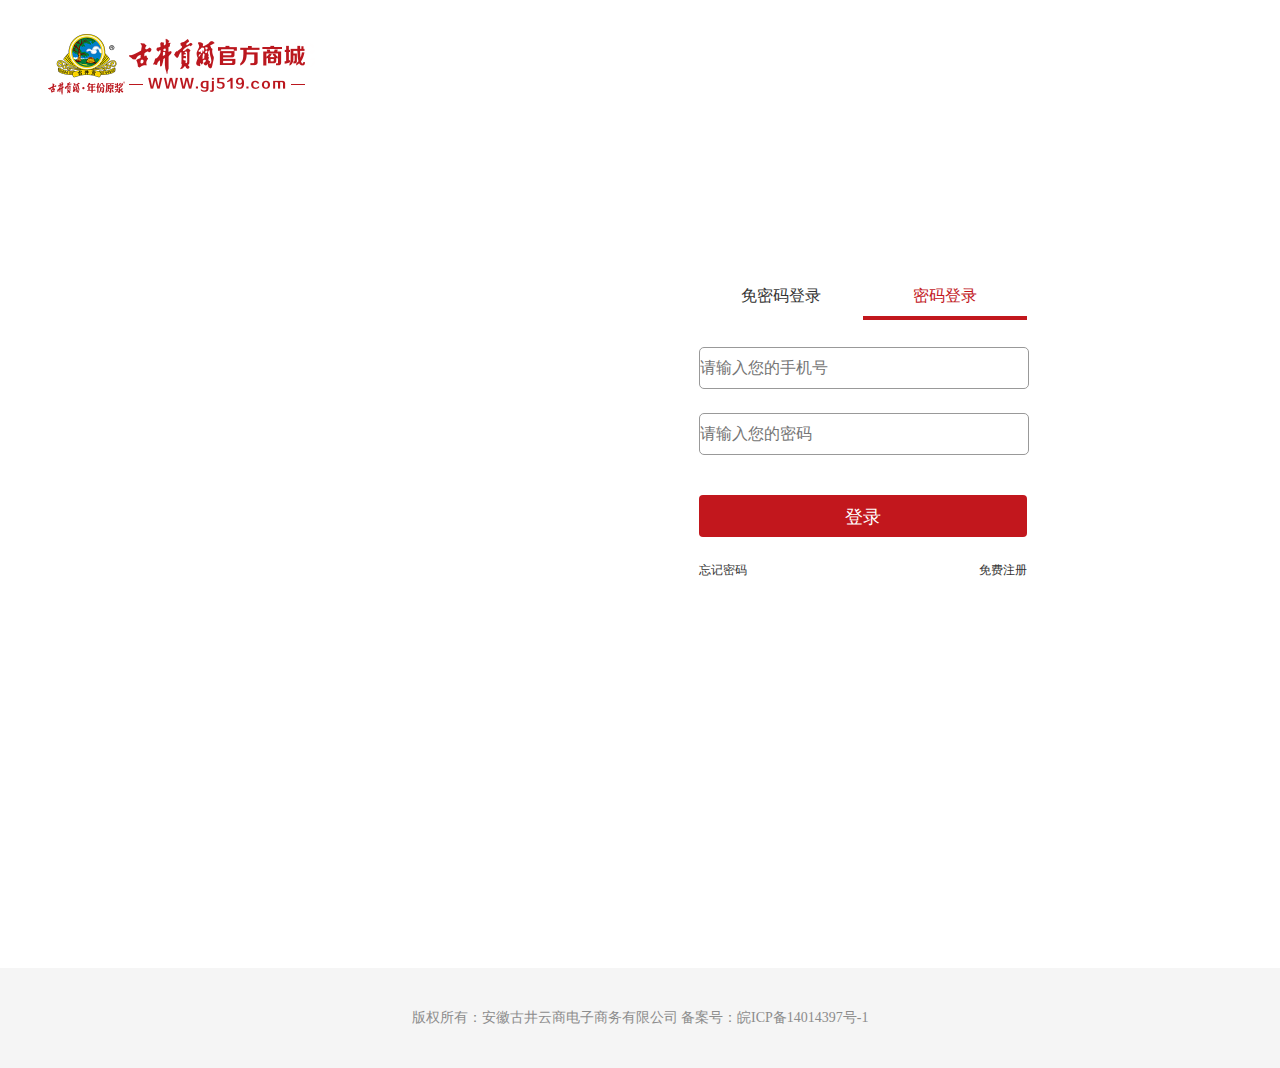
<file: html/car.html>
<!DOCTYPE html><html lang="en"><head><meta charset="UTF-8"><meta name="viewport" content="width=device-width,initial-scale=1"><title>古井贡酒官方商城</title><link rel="stylesheet" href="../css/common.css"><link rel="stylesheet" href="../css/iconfont.css"><!-- 引入 jquery的css样式 --><script src="../js/jquery.min.js"></script><link rel="stylesheet" href="../css/top_footer.min.css"><link rel="stylesheet" href="../css/car.min.css"><script src="../js/cookie.js"></script></head><body><!-- 头部 --><header id="header_wrap"><section class="header_top_wrap"><div class="header_top"><div class="header_top_left"><i class="iconfont iconshouye1"></i><span>古井贡酒</span><ul class="tou"><li class="login"><a href="../html/login.html">登录</a></li><i>|</i><li class="zhuce"><a href="../html/register.html">注册</a></li></ul></div><div class="header_top_right"><ul><li><i class="iconfont icondingdanorder"></i> <span>我的订单</span></li><b>|</b><li><i class="iconfont iconwode2"></i> <span>个人中心</span></li><b>|</b><li><i class="iconfont icondengpao"></i> <span>帮助中心</span></li></ul></div></div></section><section class="header_center"><div class="header_center_left"><a href="../index.html"><img src="../static/images/logo.png" alt=""></a></div><div class="header_center_right"><div class="center_sousuo"><input type="text" id="txt"><button class="sousuo" id="sousuo">搜索</button></div><button class="shopCar"><i class="iconfont icongouwuche"></i> 购物车</button></div></section><section class="header_buttom_wrap"><ul><li class="shopAll"><a href="./list.html" class="toList"><i class="iconfont icondaohang"></i><span>全部商品</span></a><ul class="two_menu"><li class="tab_1 active">年份原浆</li><li class="tab_1">古井电商品</li><li class="tab_1">古井损酒</li><li class="tab_1">古井大礼盒</li><li class="tab_1">古井酒</li><li class="tab_1">古井雷系列</li><li class="tab_1">黄鹤楼系列</li><li class="tab_1">古井亳菊</li></ul><ul class="three_menu"><li class="tab_2 active"><div><img src="../static/images/sanjihei1.jpg" alt=""><span>原浆标品</span></div><div><img src="../static/images/sanjihei2.jpg" alt=""><span>原浆其他</span></div><div><img src="../static/images/sanjihei3.jpg" alt=""><span>原浆G系</span></div></li><li class="tab_2"><div><img src="../static/images/sanjihei5.jpg" alt=""><span>大坛酒</span></div><div><img src="../static/images/sanjihei4.jpg" alt=""><span>足球酒</span></div><div><img src="../static/images/sanjihei3.jpg" alt=""><span>原浆G系</span></div><div><img src="../static/images/sanjihei1.jpg" alt=""><span>原浆标品</span></div><div><img src="../static/images/sanjihei2.jpg" alt=""><span>原浆其他</span></div><div><img src="../static/images/sanjihei3.jpg" alt=""><span>原浆G系</span></div><div><img src="../static/images/sanjihei1.jpg" alt=""><span>原浆标品</span></div><div><img src="../static/images/sanjihei2.jpg" alt=""><span>原浆其他</span></div><div><img src="../static/images/sanjihei3.jpg" alt=""><span>原浆G系</span></div></li><li class="tab_2"></li><li class="tab_2"></li><li class="tab_2"></li><li class="tab_2"></li><li class="tab_2"></li><li class="tab_2"></li></ul></li><li class="hover_color">品牌故事</li><li class="hover_color">防伪鉴定</li><li class="hover_color">探秘古井</li><!-- <ul class="two_menu">
                    <li>年份原浆</li>
                    <li>古井电商品</li>
                    <li>古井损酒</li>
                    <li>古井大礼盒</li>
                    <li>古井酒</li>
                    <li>古井雷系列</li>
                    <li>黄鹤楼系列</li>
                    <li>古井亳菊</li>
                </ul> --></ul></section></header><!-- 内容区 --><section class="contain_wrap"><div class="container"><div class="contain"><section class="container_top"><p class="all"><input type="checkbox"></p><p class="shang"><span>商品</span></p><p class="prices"><span>商品单价</span></p><p class="counts"><span>数量</span></p><p class="much"><span>小计</span></p><p class="handle"><span>操作</span></p></section><section class="container_cen"></section></div><section class="container_bot"><div class="xzhong"><span class="shanchu">删除选中商品</span></div><div class="hji"><div class="hji_l"><p>合计（不含运费）： <span>￥：0.00</span></p></div><div class="hji_r">立即结算</div></div></section></div></section><!-- 底部 --><footer class="footer_out"><section class="footer_wrap"><div class="footer_top"><section class="footer_left"><ul><h3>新手入门</h3><li>购物流程</li><li>交易条款</li></ul><ul><h3>常见问题</h3><li>账户安全</li><li>订单查询</li></ul><ul><h3>配送说明</h3><li>运费收费标准</li><li>配送服务查询</li></ul><ul><h3>古井小贴士</h3><li>古井文化与品质</li><li>饮酒养生</li></ul><ul><h3>关于我们</h3><li>公司简历</li><li>联系我们</li></ul></section><section class="footer_right"><i class="iconfont iconkehufuwufenxi"></i><div><p>客服电话</p><p>0551-65567599</p></div></section></div><div class="footer_buttom"><p>版权所有：安徽古井云商电子商务有限公司 备案号：皖ICP备14014397号-1</p></div></section></footer><script src="../js/ajax.js"></script><script src="../js/pagination.js"></script><script src="../js/car.js"></script></body></html>
</file>
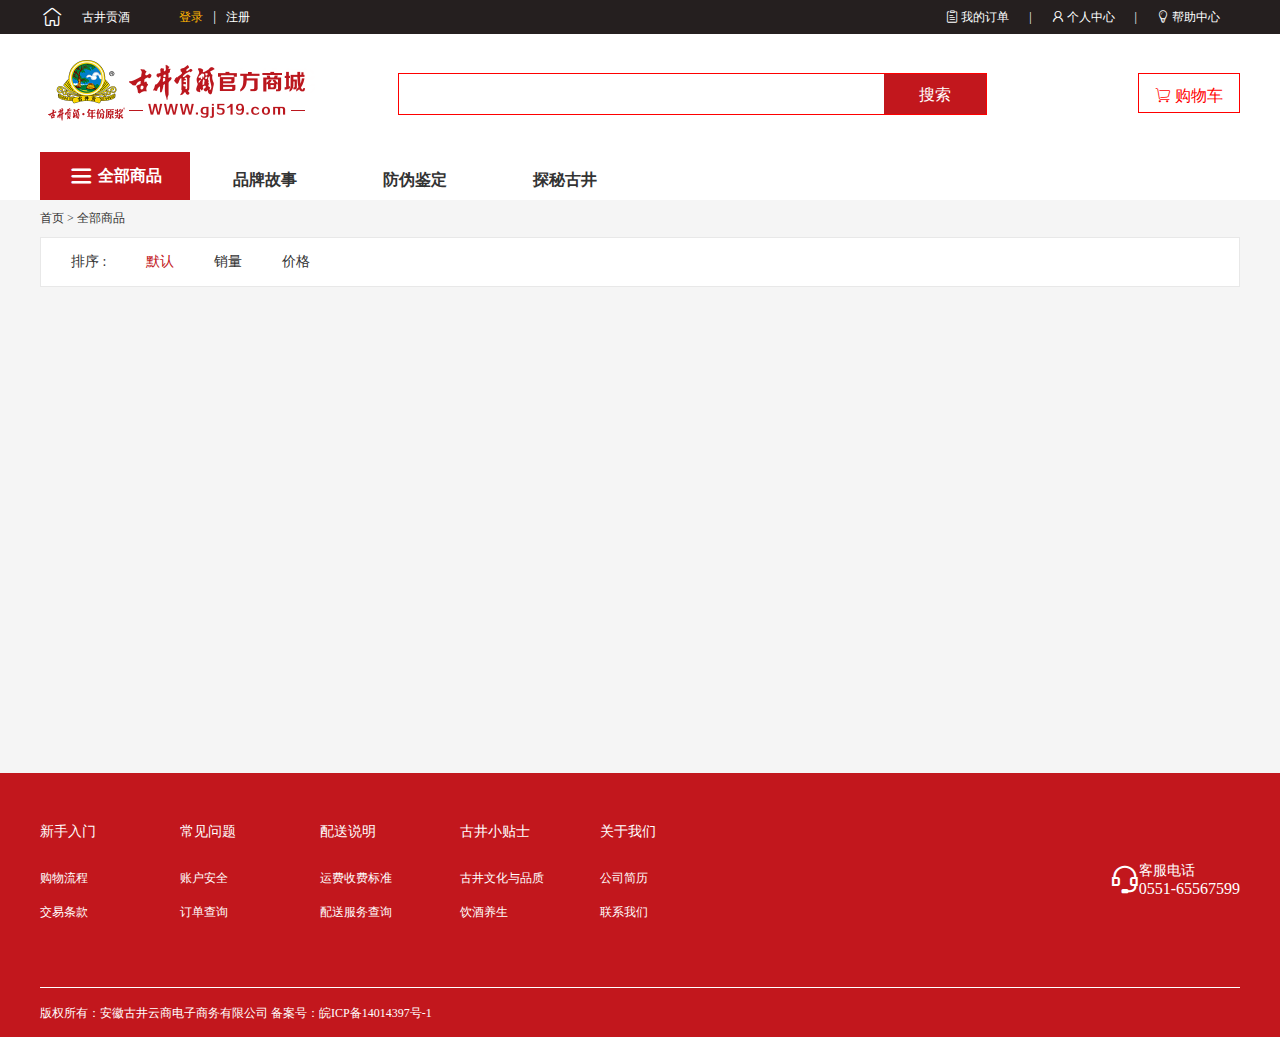
<file: html/details.html>
<!DOCTYPE html><html lang="en"><head><meta charset="UTF-8"><meta name="viewport" content="width=device-width,initial-scale=1"><title>古井贡酒官方商城</title><link rel="stylesheet" href="../css/common.css"><link rel="stylesheet" href="../css/iconfont.css"><!-- 引入 jquery的css样式 --><script src="../js/jquery.min.js"></script><script src="../js/ajax.js"></script><link rel="stylesheet" href="../css/top_footer.min.css"><link rel="stylesheet" href="../css/details.min.css"><script src="../js/utils.js"></script><script src="../js/cookie.js"></script></head><body><!-- 头部 --><header id="header_wrap"><section class="header_top_wrap"><div class="header_top"><div class="header_top_left"><i class="iconfont iconshouye1"></i><span>古井贡酒</span><ul class="tou"><li class="login"><a href="../html/login.html">登录</a></li><i>|</i><li class="zhuce"><a href="../html/register.html">注册</a></li></ul></div><div class="header_top_right"><ul><li><i class="iconfont icondingdanorder"></i> <span>我的订单</span></li><b>|</b><li><i class="iconfont iconwode2"></i> <span>个人中心</span></li><b>|</b><li><i class="iconfont icondengpao"></i> <span>帮助中心</span></li></ul></div></div></section><section class="header_center"><div class="header_center_left"><a href="../index.html"><img src="../static/images/logo.png" alt=""></a></div><div class="header_center_right"><div class="center_sousuo"><input type="text"><button class="sousuo">搜索</button></div><button class="shopCar"><i class="iconfont icongouwuche"></i> 购物车</button></div></section><section class="header_buttom_wrap"><ul><li class="shopAll"><a href="./list.html" class="toList"><i class="iconfont icondaohang"></i><span>全部商品</span></a><ul class="two_menu"><li class="tab_1 active">年份原浆</li><li class="tab_1">古井电商品</li><li class="tab_1">古井损酒</li><li class="tab_1">古井大礼盒</li><li class="tab_1">古井酒</li><li class="tab_1">古井雷系列</li><li class="tab_1">黄鹤楼系列</li><li class="tab_1">古井亳菊</li></ul><ul class="three_menu"><li class="tab_2 active"><div><img src="../static/images/sanjihei1.jpg" alt=""><span>原浆标品</span></div><div><img src="../static/images/sanjihei2.jpg" alt=""><span>原浆其他</span></div><div><img src="../static/images/sanjihei3.jpg" alt=""><span>原浆G系</span></div></li><li class="tab_2"><div><img src="../static/images/sanjihei5.jpg" alt=""><span>大坛酒</span></div><div><img src="../static/images/sanjihei4.jpg" alt=""><span>足球酒</span></div><div><img src="../static/images/sanjihei3.jpg" alt=""><span>原浆G系</span></div><div><img src="../static/images/sanjihei1.jpg" alt=""><span>原浆标品</span></div><div><img src="../static/images/sanjihei2.jpg" alt=""><span>原浆其他</span></div><div><img src="../static/images/sanjihei3.jpg" alt=""><span>原浆G系</span></div><div><img src="../static/images/sanjihei1.jpg" alt=""><span>原浆标品</span></div><div><img src="../static/images/sanjihei2.jpg" alt=""><span>原浆其他</span></div><div><img src="../static/images/sanjihei3.jpg" alt=""><span>原浆G系</span></div></li><li class="tab_2"></li><li class="tab_2"></li><li class="tab_2"></li><li class="tab_2"></li><li class="tab_2"></li><li class="tab_2"></li></ul></li><li class="hover_color">品牌故事</li><li class="hover_color">防伪鉴定</li><li class="hover_color">探秘古井</li><!-- <ul class="two_menu">
                    <li>年份原浆</li>
                    <li>古井电商品</li>
                    <li>古井损酒</li>
                    <li>古井大礼盒</li>
                    <li>古井酒</li>
                    <li>古井雷系列</li>
                    <li>黄鹤楼系列</li>
                    <li>古井亳菊</li>
                </ul> --></ul></section></header><!-- 内容区 --><section class="container"><div class="container_ding"></div><section class="container_top"><!-- <h3>首页 > 年份原浆 > 原浆标品</h3>
            <div class="top_center">
                <div class="top_left">
                    <div class="show">
                        <img src="../images/sanjihei1.jpg">
                        <div class="mask"></div>
                    </div>
                    <div class="list">
                        <div class="list_lr">&lt;</div>
                        <p class="active">
                            <img src="../images/sanjihei1.jpg">
                        </p>
                        <p>
                            <img src="../images/sanjihei1.jpg">
                        </p>
                        <p>
                            <img src="../images/sanjihei1.jpg">
                        </p>
                        <p>
                            <img src="../images/sanjihei1.jpg">
                        </p>
                        <p>
                            <img src="../images/sanjihei1.jpg">
                        </p>
                        <div class="list_lr">&gt;</div>
                    </div>
                    <div class="enlarge"></div>
                </div>
                <div class="top_right">
                    <p>古井贡酒 年份原浆中国香古20 52度500ml</p>
                    <p>大国浓香 年份原浆</p>
                    <p>
                        <span>明星</span>
                        <span>已售143</span>
                    </p>
                    <div class="right_price">
                        <p>原&nbsp;&nbsp;&nbsp;&nbsp;&nbsp; &nbsp;价 &nbsp;&nbsp;&nbsp;&nbsp;&nbsp;<s>￥788</s></p>
                        <p>
                            <span>官网价格 </span> &nbsp;&nbsp; &nbsp;&nbsp;&nbsp;
                            <span>￥788</span>
                        </p>
                        <div class="code">扫码购买更加优惠</div>

                    </div>
                    <div class="size">
                        <p>选择规格</p>
                        <div class="sizePic">
                            <img src="../images/sanjihei1.jpg" alt="">
                        </div>
                    </div>
                    <div class="check">
                        <p>选择数量</p>
                        <div class="check_number">
                            <p class="check_down">-</p>
                            <input type="number" class="number" value="1">
                            <p class="check_up">+</p>
                        </div>
                    </div>
                    <div class="choose">
                        <button class="buy">立即购买</button>
                        <button class="car">加入购物车</button>
                    </div>
                </div>
            </div> --></section><section class="container_bottom"><div class="bottom_top"><ul class="spin"><li class="hover tab_3">商品详情</li><li class="tab_3">商品评价</li></ul></div><ul class="bottom_bot"><li class="tab_4 chang"><img src="../static/images/sanjihei1.jpg" alt=""> <img src="../static/images/sanjihei1.jpg" alt=""> <img src="../static/images/sanjihei1.jpg" alt=""></li><li class="tab_4"></li></ul></section></section><!-- 底部 --><footer class="footer_out"><section class="footer_wrap"><div class="footer_top"><section class="footer_left"><ul><h3>新手入门</h3><li>购物流程</li><li>交易条款</li></ul><ul><h3>常见问题</h3><li>账户安全</li><li>订单查询</li></ul><ul><h3>配送说明</h3><li>运费收费标准</li><li>配送服务查询</li></ul><ul><h3>古井小贴士</h3><li>古井文化与品质</li><li>饮酒养生</li></ul><ul><h3>关于我们</h3><li>公司简历</li><li>联系我们</li></ul></section><section class="footer_right"><i class="iconfont iconkehufuwufenxi"></i><div><p>客服电话</p><p>0551-65567599</p></div></section></div><div class="footer_buttom"><p>版权所有：安徽古井云商电子商务有限公司 备案号：皖ICP备14014397号-1</p></div></section></footer><script src="../js/detail.js"></script></body></html>
</file>
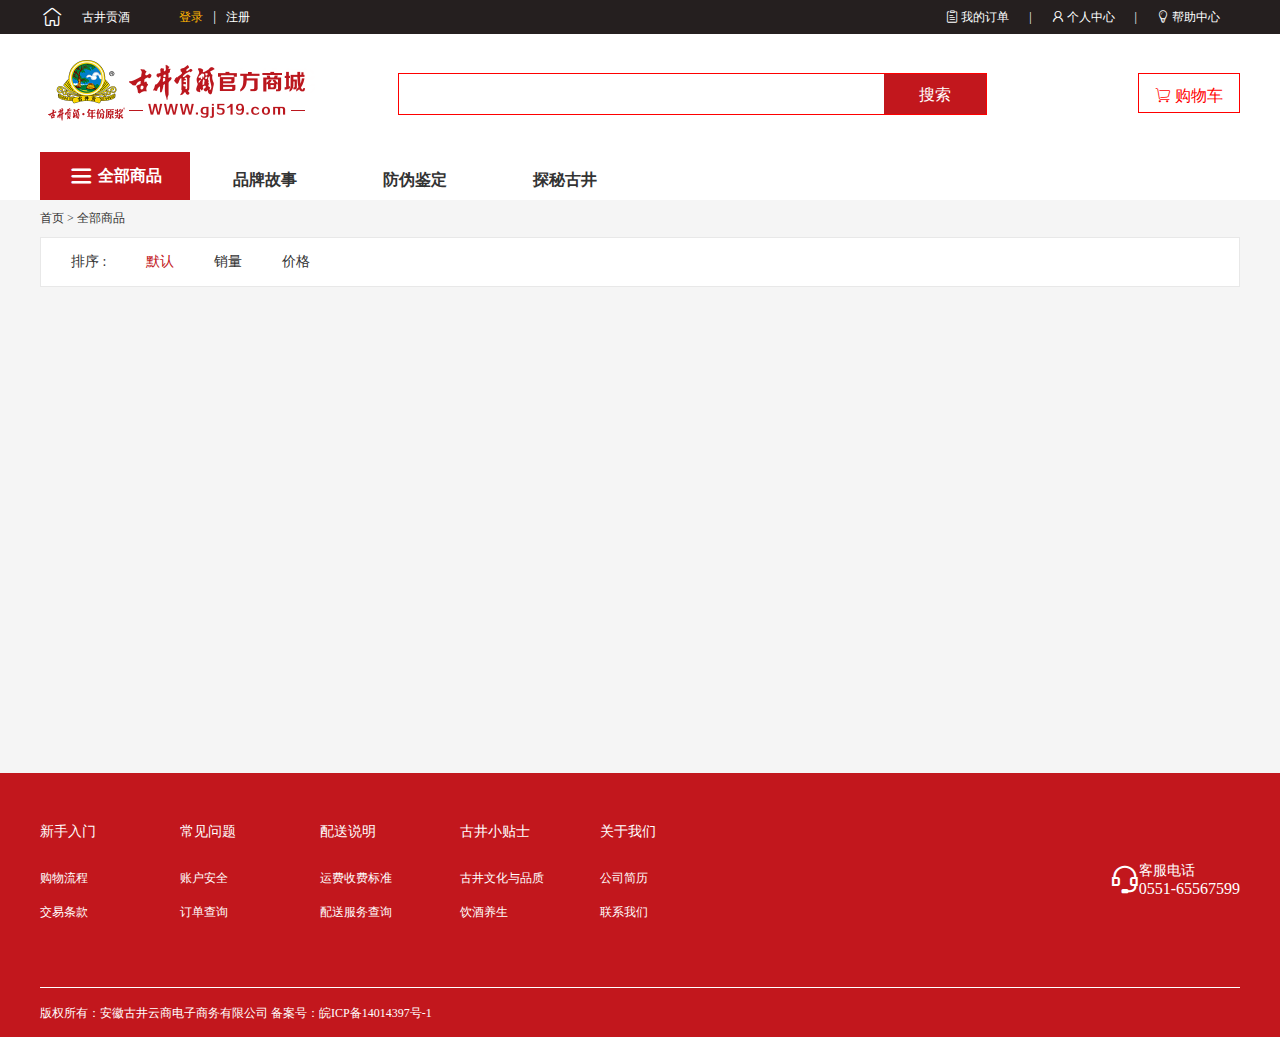
<file: html/list.html>
<!DOCTYPE html><html lang="en"><head><meta charset="UTF-8"><meta name="viewport" content="width=device-width,initial-scale=1"><title>古井贡酒官方商城</title><link rel="stylesheet" href="../css/common.css"><link rel="stylesheet" href="../css/iconfont.css"><!-- 引入 jquery的css样式 --><script src="../js/jquery.min.js"></script><!-- 引入bootstrop的css样式 --><!-- <link rel="stylesheet" href="../bootstrap-3.3.7-dist/css/bootstrap.min.css"> --><link rel="stylesheet" href="../css/top_footer.min.css"><link rel="stylesheet" href="../css/list.min.css"><script src="../js/cookie.js"></script></head><body><!-- 头部 --><header id="header_wrap"><section class="header_top_wrap"><div class="header_top"><div class="header_top_left"><i class="iconfont iconshouye1"></i><span>古井贡酒</span><ul class="tou"><li class="login"><a href="../html/login.html">登录</a></li><i>|</i><li class="zhuce"><a href="../html/register.html">注册</a></li></ul></div><div class="header_top_right"><ul><li><i class="iconfont icondingdanorder"></i> <span>我的订单</span></li><b>|</b><li><i class="iconfont iconwode2"></i> <span>个人中心</span></li><b>|</b><li><i class="iconfont icondengpao"></i> <span>帮助中心</span></li></ul></div></div></section><section class="header_center"><div class="header_center_left"><a href="../index.html"><img src="../static/images/logo.png" alt=""></a></div><div class="header_center_right"><div class="center_sousuo"><input type="text" id="txt"><button class="sousuo" id="sousuo">搜索</button></div><button class="shopCar"><i class="iconfont icongouwuche"></i> 购物车</button></div></section><section class="header_buttom_wrap"><ul><li class="shopAll"><a href="./list.html" class="toList"><i class="iconfont icondaohang"></i><span>全部商品</span></a><ul class="two_menu"><li class="tab_1 active">年份原浆</li><li class="tab_1">古井电商品</li><li class="tab_1">古井损酒</li><li class="tab_1">古井大礼盒</li><li class="tab_1">古井酒</li><li class="tab_1">古井雷系列</li><li class="tab_1">黄鹤楼系列</li><li class="tab_1">古井亳菊</li></ul><ul class="three_menu"><li class="tab_2 active"><div><img src="../static/images/sanjihei1.jpg" alt=""><span>原浆标品</span></div><div><img src="../static/images/sanjihei2.jpg" alt=""><span>原浆其他</span></div><div><img src="../static/images/sanjihei3.jpg" alt=""><span>原浆G系</span></div></li><li class="tab_2"><div><img src="../static/images/sanjihei5.jpg" alt=""><span>大坛酒</span></div><div><img src="../static/images/sanjihei4.jpg" alt=""><span>足球酒</span></div><div><img src="../static/images/sanjihei3.jpg" alt=""><span>原浆G系</span></div><div><img src="../static/images/sanjihei1.jpg" alt=""><span>原浆标品</span></div><div><img src="../static/images/sanjihei2.jpg" alt=""><span>原浆其他</span></div><div><img src="../static/images/sanjihei3.jpg" alt=""><span>原浆G系</span></div><div><img src="../static/images/sanjihei1.jpg" alt=""><span>原浆标品</span></div><div><img src="../static/images/sanjihei2.jpg" alt=""><span>原浆其他</span></div><div><img src="../static/images/sanjihei3.jpg" alt=""><span>原浆G系</span></div></li><li class="tab_2"></li><li class="tab_2"></li><li class="tab_2"></li><li class="tab_2"></li><li class="tab_2"></li><li class="tab_2"></li></ul></li><li class="hover_color">品牌故事</li><li class="hover_color">防伪鉴定</li><li class="hover_color">探秘古井</li><!-- <ul class="two_menu">
                    <li>年份原浆</li>
                    <li>古井电商品</li>
                    <li>古井损酒</li>
                    <li>古井大礼盒</li>
                    <li>古井酒</li>
                    <li>古井雷系列</li>
                    <li>黄鹤楼系列</li>
                    <li>古井亳菊</li>
                </ul> --></ul></section></header><!-- 内容区 --><section class="container"><p class="daohang">首页 > 全部商品</p><div class="paixu"><div class="search_order"><span>排序 :</span> <span class="actives">默认</span> <span class="forSold">销量</span> <span class="forPrice">价格</span></div></div><ul class="lists"></ul><div class="page"></div></section><!-- 底部 --><footer class="footer_out"><section class="footer_wrap"><div class="footer_top"><section class="footer_left"><ul><h3>新手入门</h3><li>购物流程</li><li>交易条款</li></ul><ul><h3>常见问题</h3><li>账户安全</li><li>订单查询</li></ul><ul><h3>配送说明</h3><li>运费收费标准</li><li>配送服务查询</li></ul><ul><h3>古井小贴士</h3><li>古井文化与品质</li><li>饮酒养生</li></ul><ul><h3>关于我们</h3><li>公司简历</li><li>联系我们</li></ul></section><section class="footer_right"><i class="iconfont iconkehufuwufenxi"></i><div><p>客服电话</p><p>0551-65567599</p></div></section></div><div class="footer_buttom"><p>版权所有：安徽古井云商电子商务有限公司 备案号：皖ICP备14014397号-1</p></div></section></footer><script src="../js/ajax.js"></script><script src="../js/pagination.js"></script><script src="../js/list.js"></script></body></html>
</file>
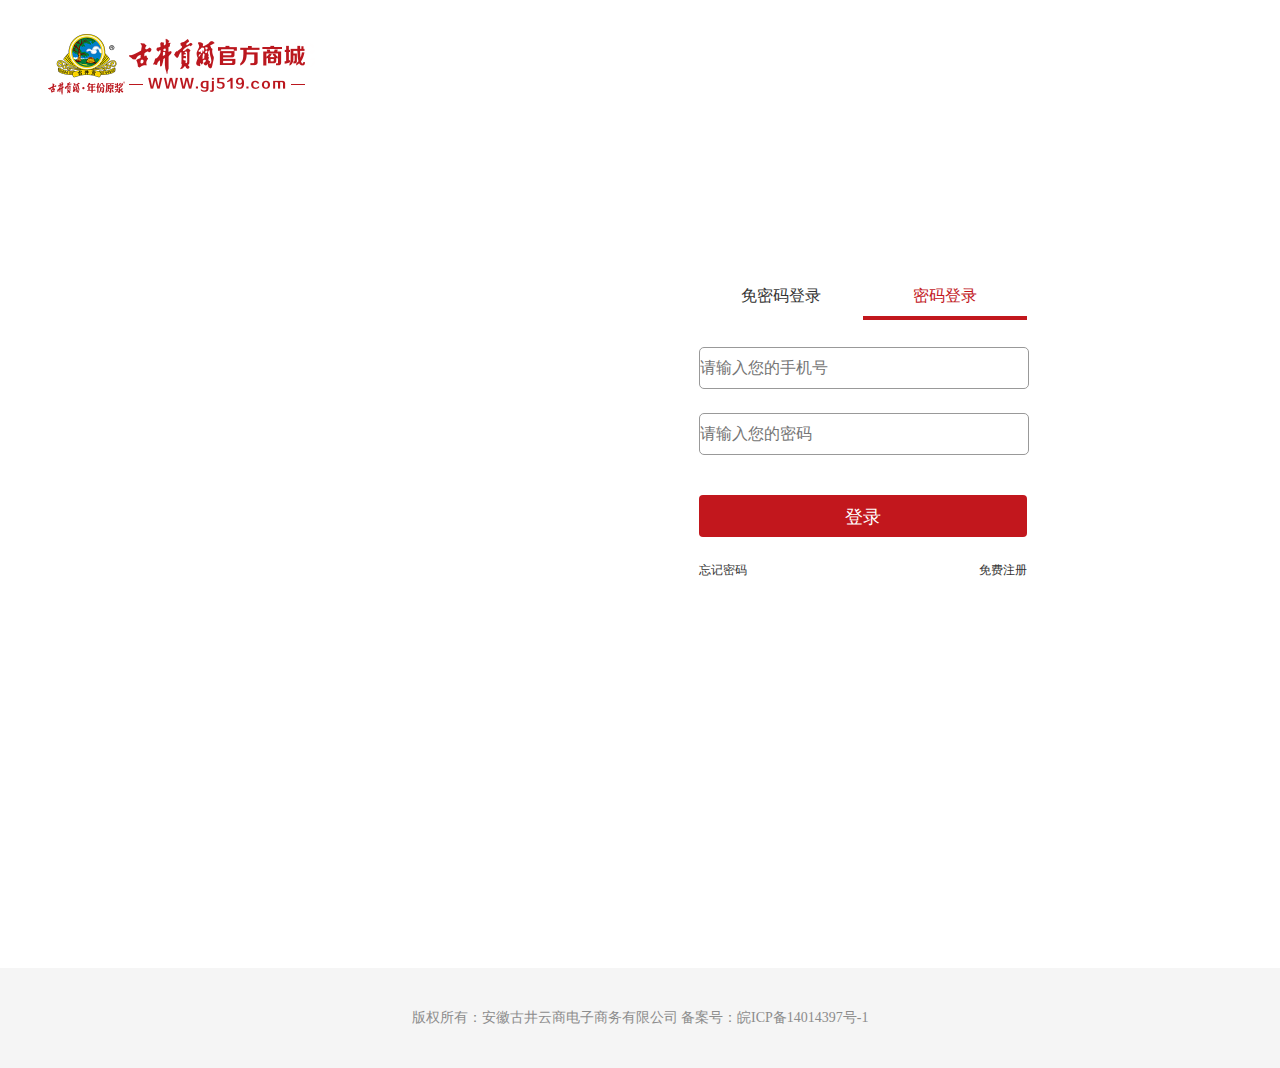
<file: html/login.html>
<!DOCTYPE html><html lang="en"><head><meta charset="UTF-8"><meta name="viewport" content="width=device-width,initial-scale=1"><title>古井贡酒官方商城</title><link rel="stylesheet" href="../css/common.css"><link rel="stylesheet" href="../css/iconfont.css"><link rel="stylesheet" href="../css/login.min.css"><!-- 引入 jquery的css样式 --><script src="../js/jquery.min.js"></script><!-- 引入validate --><script src="../js/jquery.validate.min.js"></script><script src="../js/messages_zh.min.js"></script><script src="../js/gverify.js"></script><script src="../js/ajax.js"></script><script src="../js/cookie.js"></script></head><body><header class="headers"><a href="../index.html"><img src="../static/images/logo.png" alt=""></a></header><section class="contain"><!-- http://www.gj519.com/pcmall/_nuxt/img/d0b8906.png --><div id="login"><ul id="formChange"><li class="tab_1">免密码登录</li><li class="tab_1 active">密码登录</li></ul><form action="" class="tab_2" id="yzm"><p><input type="text" id="tel1" name="tel1" placeholder="请输入您的手机号"></p><p><input type="text" id="password1" name="password1" placeholder="请输入手机验证码"> <span id="picyzm">获取验证码</span></p></form><form action="" class="tab_2 gbian" id="logins"><p><input type="text" id="tel" name="tel" placeholder="请输入您的手机号"></p><p><input type="password" id="password" name="password" placeholder="请输入您的密码"></p></form><button class="btn">登录</button><p class="zhuce"><a href="">忘记密码</a> <a href="./register.html">免费注册</a></p></div></section><footer class="footers">版权所有：安徽古井云商电子商务有限公司 备案号：皖ICP备14014397号-1</footer></body><script src="../js/login.js"></script></html>
</file>
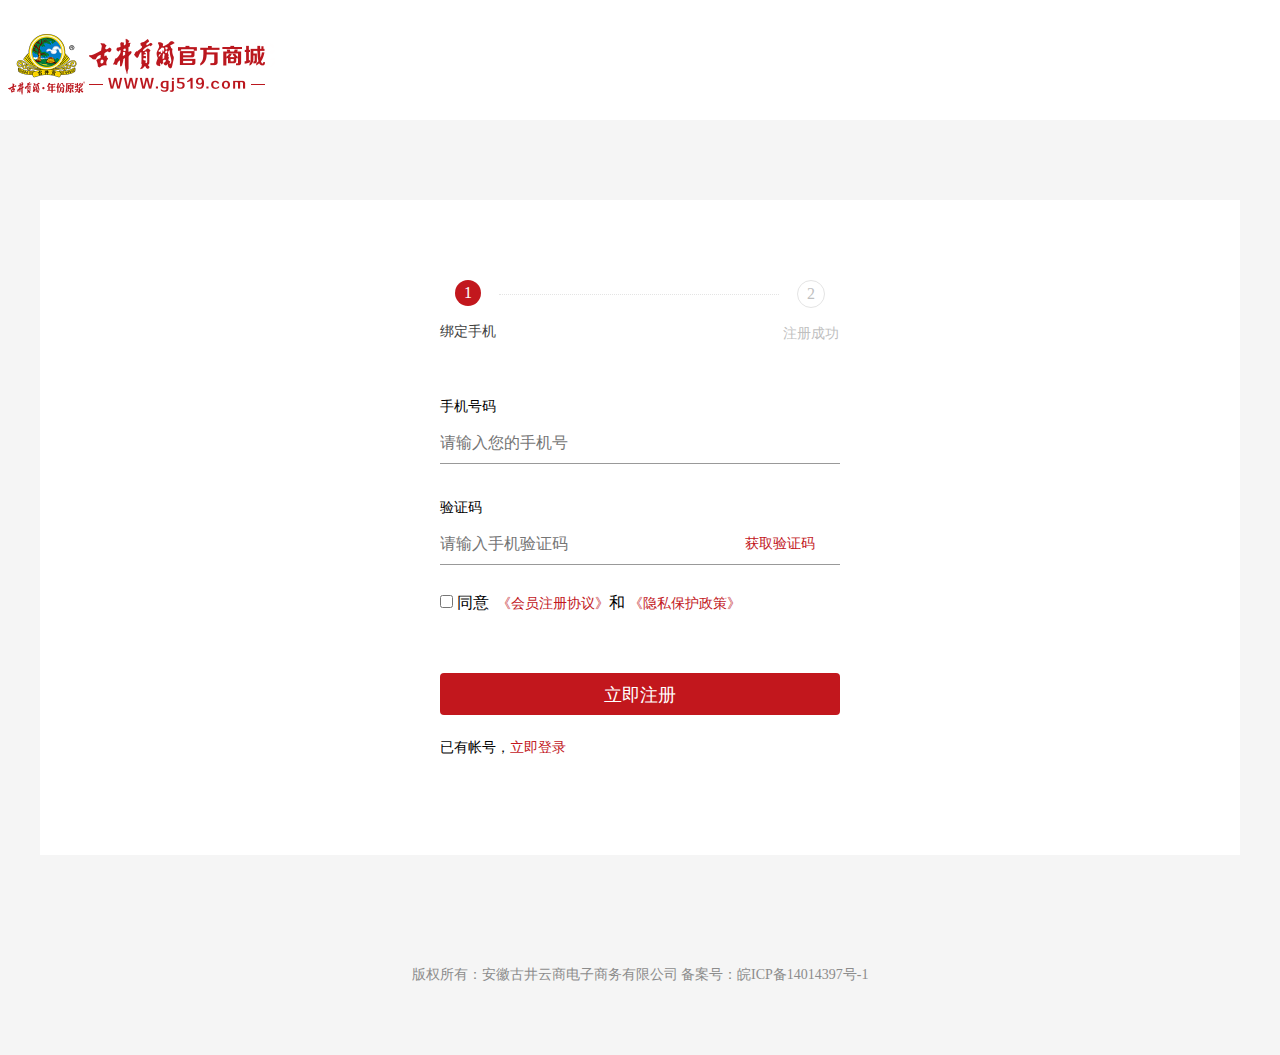
<file: html/register.html>
<!DOCTYPE html><html lang="en"><head><meta charset="UTF-8"><meta name="viewport" content="width=device-width,initial-scale=1"><title>古井贡酒官方商城</title><link rel="stylesheet" href="../css/common.css"><link rel="stylesheet" href="../css/iconfont.css"><link rel="stylesheet" href="../css/register.min.css"><!-- 引入 jquery的css样式 --><script src="../js/jquery.min.js"></script><script src="../js/jquery.validate.min.js"></script><script src="../js/messages_zh.min.js"></script><script src="../js/gverify.js"></script><script src="../js/ajax.js"></script></head><body><header class="headers"><a href="../index.html"><img src="../static/images/logo.png" alt=""></a></header><section class="contain"><div class="box"><div class="box_top"><div class="top_l"><span>1</span> <span>绑定手机</span></div><div class="top_c"></div><div class="top_r"><span>2</span> <span>注册成功</span></div></div><div class="box_bottom"><form action="" id="zhuce"><p class="word">手机号码</p><p class="tels"><input autocomplete="off" id="tel" name="tel" type="text" placeholder="请输入您的手机号"></p><p class="word">验证码</p><p class="yan"><input type="text" autocomplete="off" id="password1" name="password1" placeholder="请输入手机验证码"> <span id="picyzm">获取验证码</span></p><!-- <p class="yan"><input autocomplete="off" type="text" id="int" name="int" placeholder="请输入手机验证码"><input type="button" value="获取验证码" id="get"></p> --><p class="three"><input type="checkbox" id="check" name="check"><label for="">&nbsp;同意 &nbsp;<span>《会员注册协议》</span>和<span>&nbsp;《隐私保护政策》</span></label></p><button class="btn" id="submit">立即注册</button></form><p class="gologin">已有帐号，<a href="./login.html">立即登录</a></p></div></div></section><footer class="footers">版权所有：安徽古井云商电子商务有限公司 备案号：皖ICP备14014397号-1</footer><script src="../js/register.js"></script></body></html>
</file>
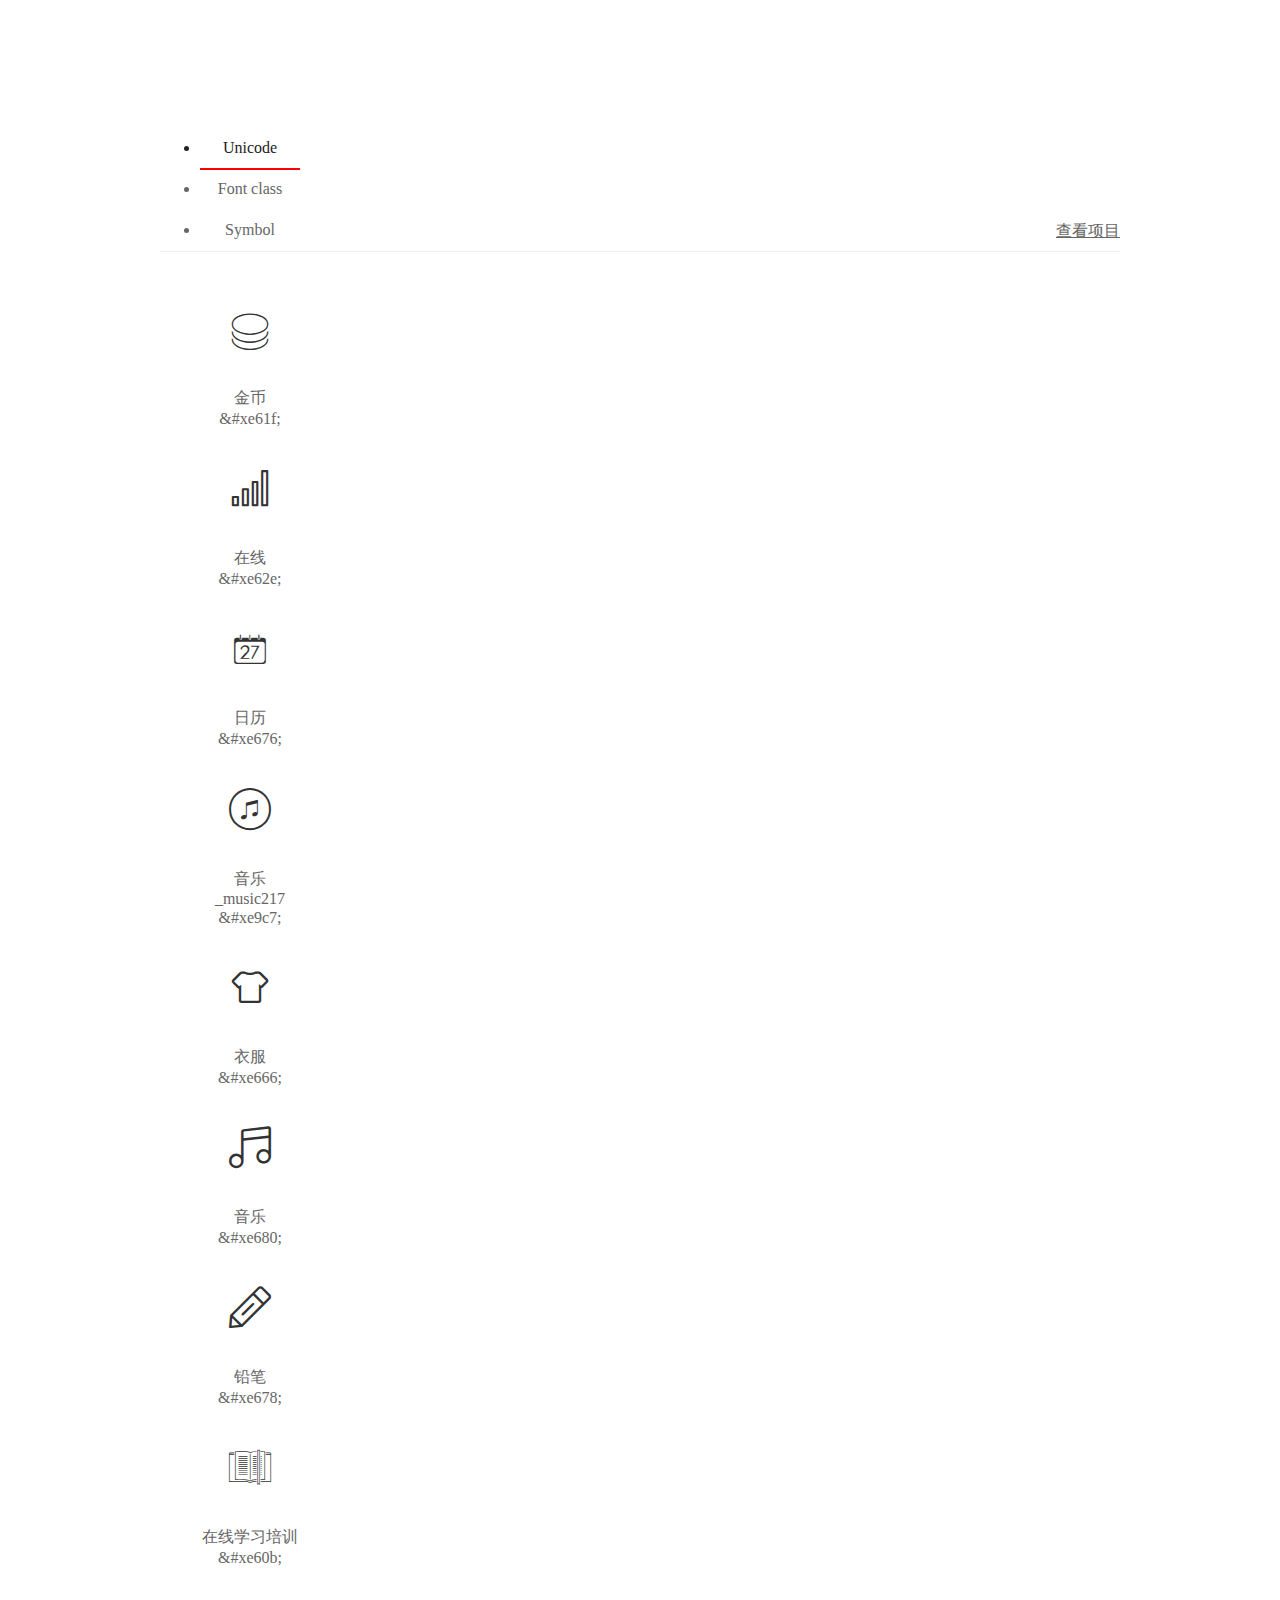
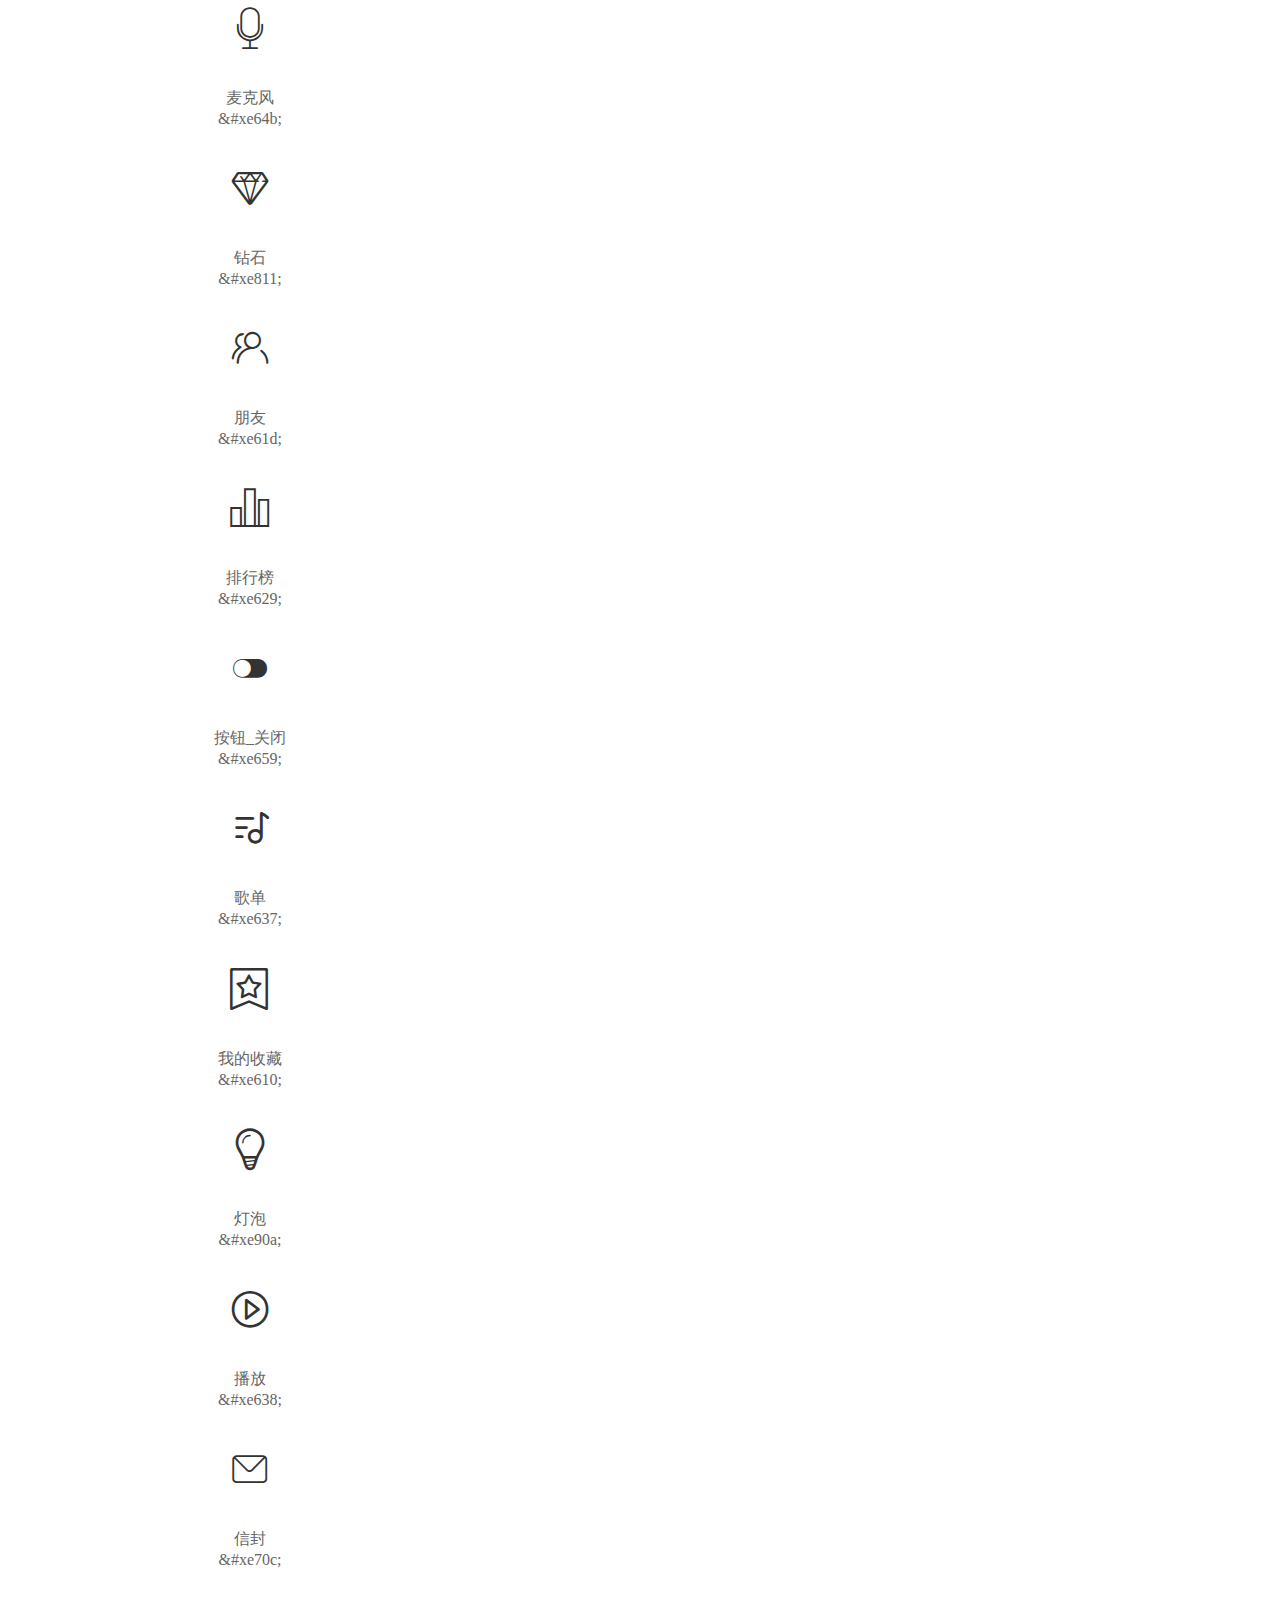
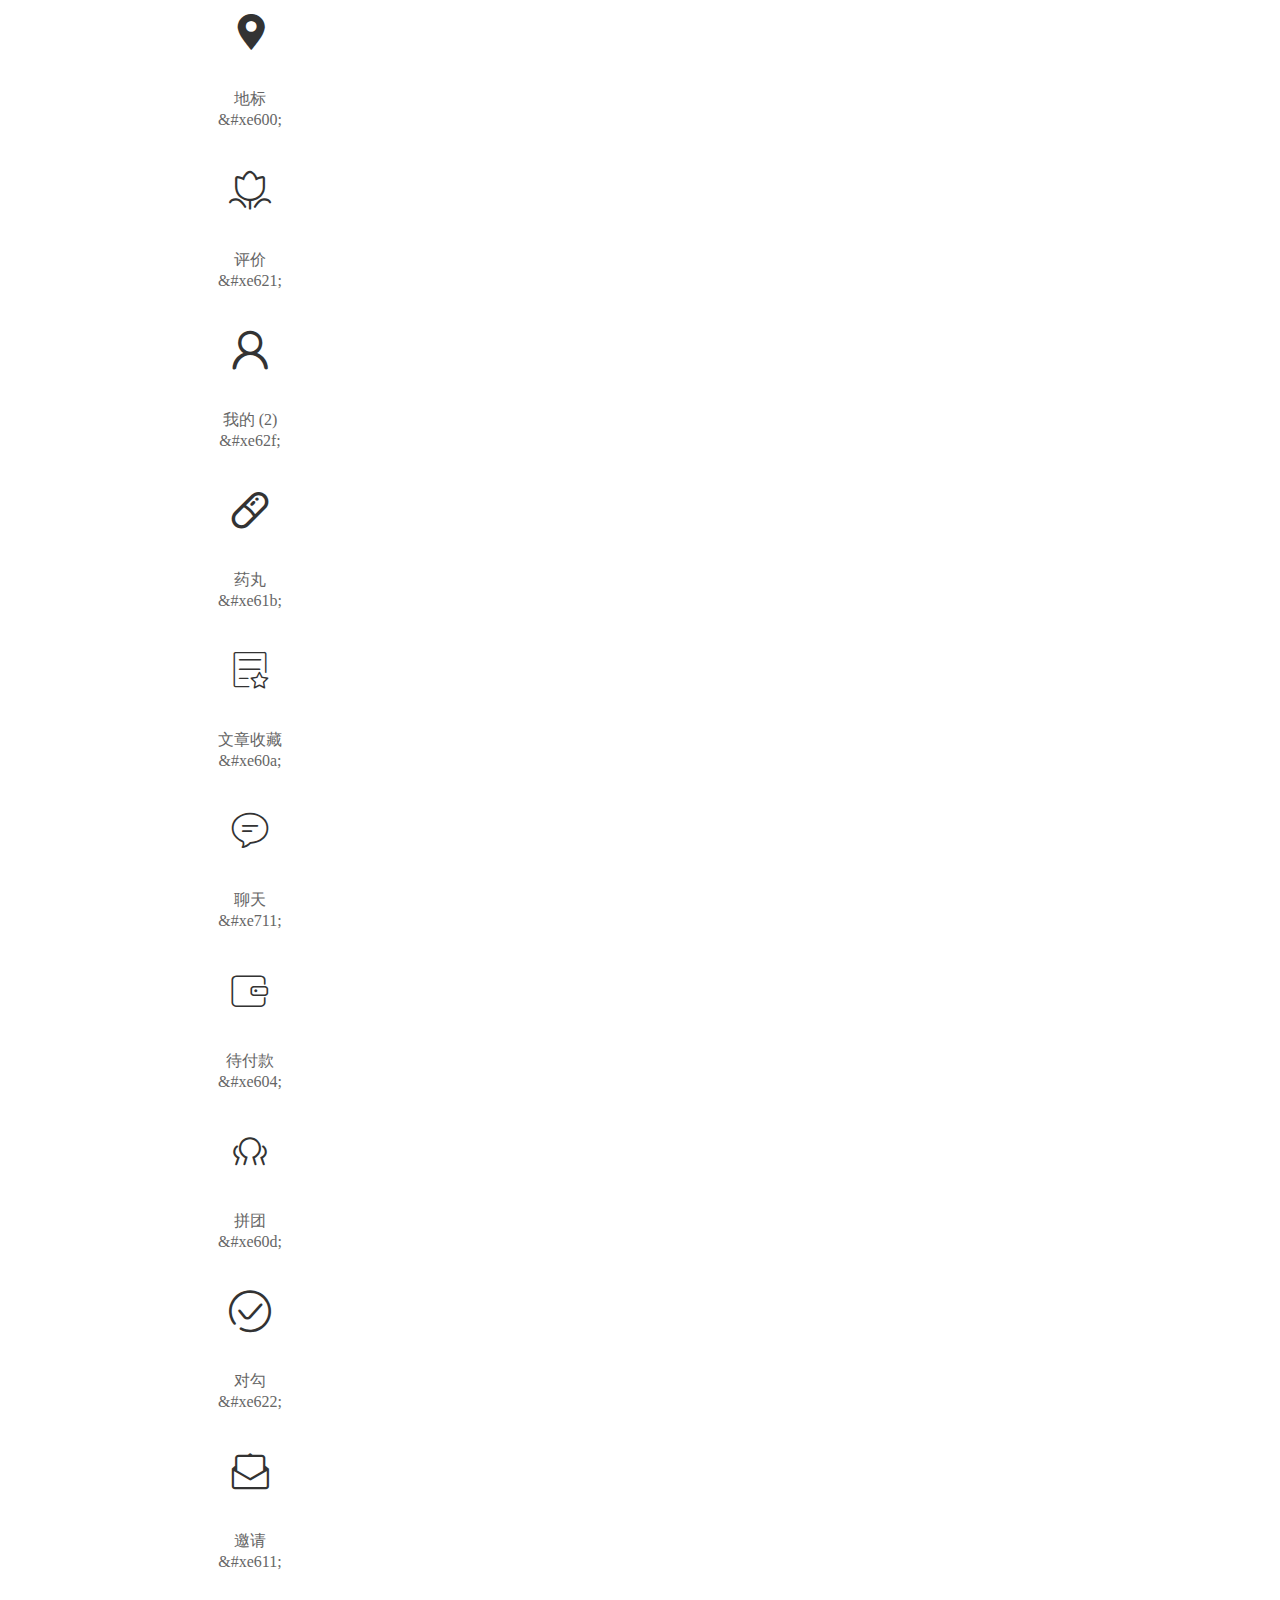
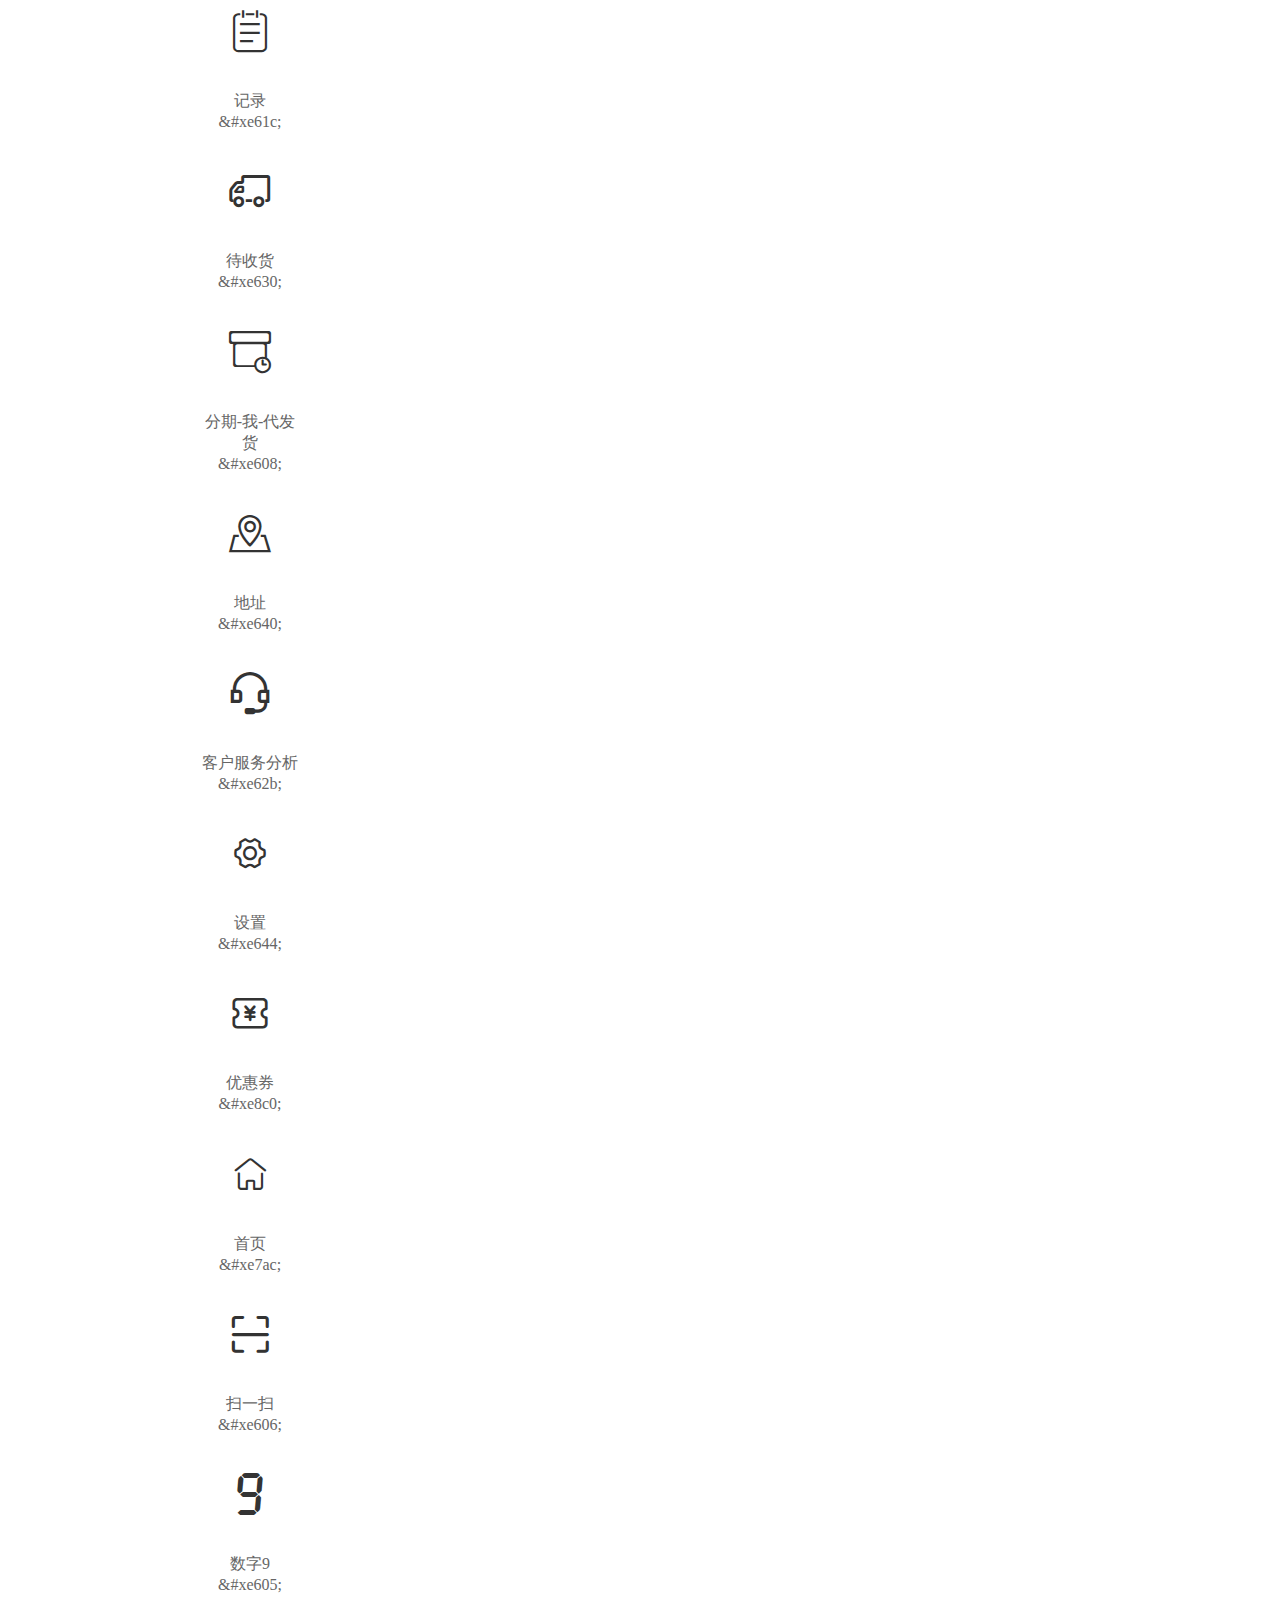
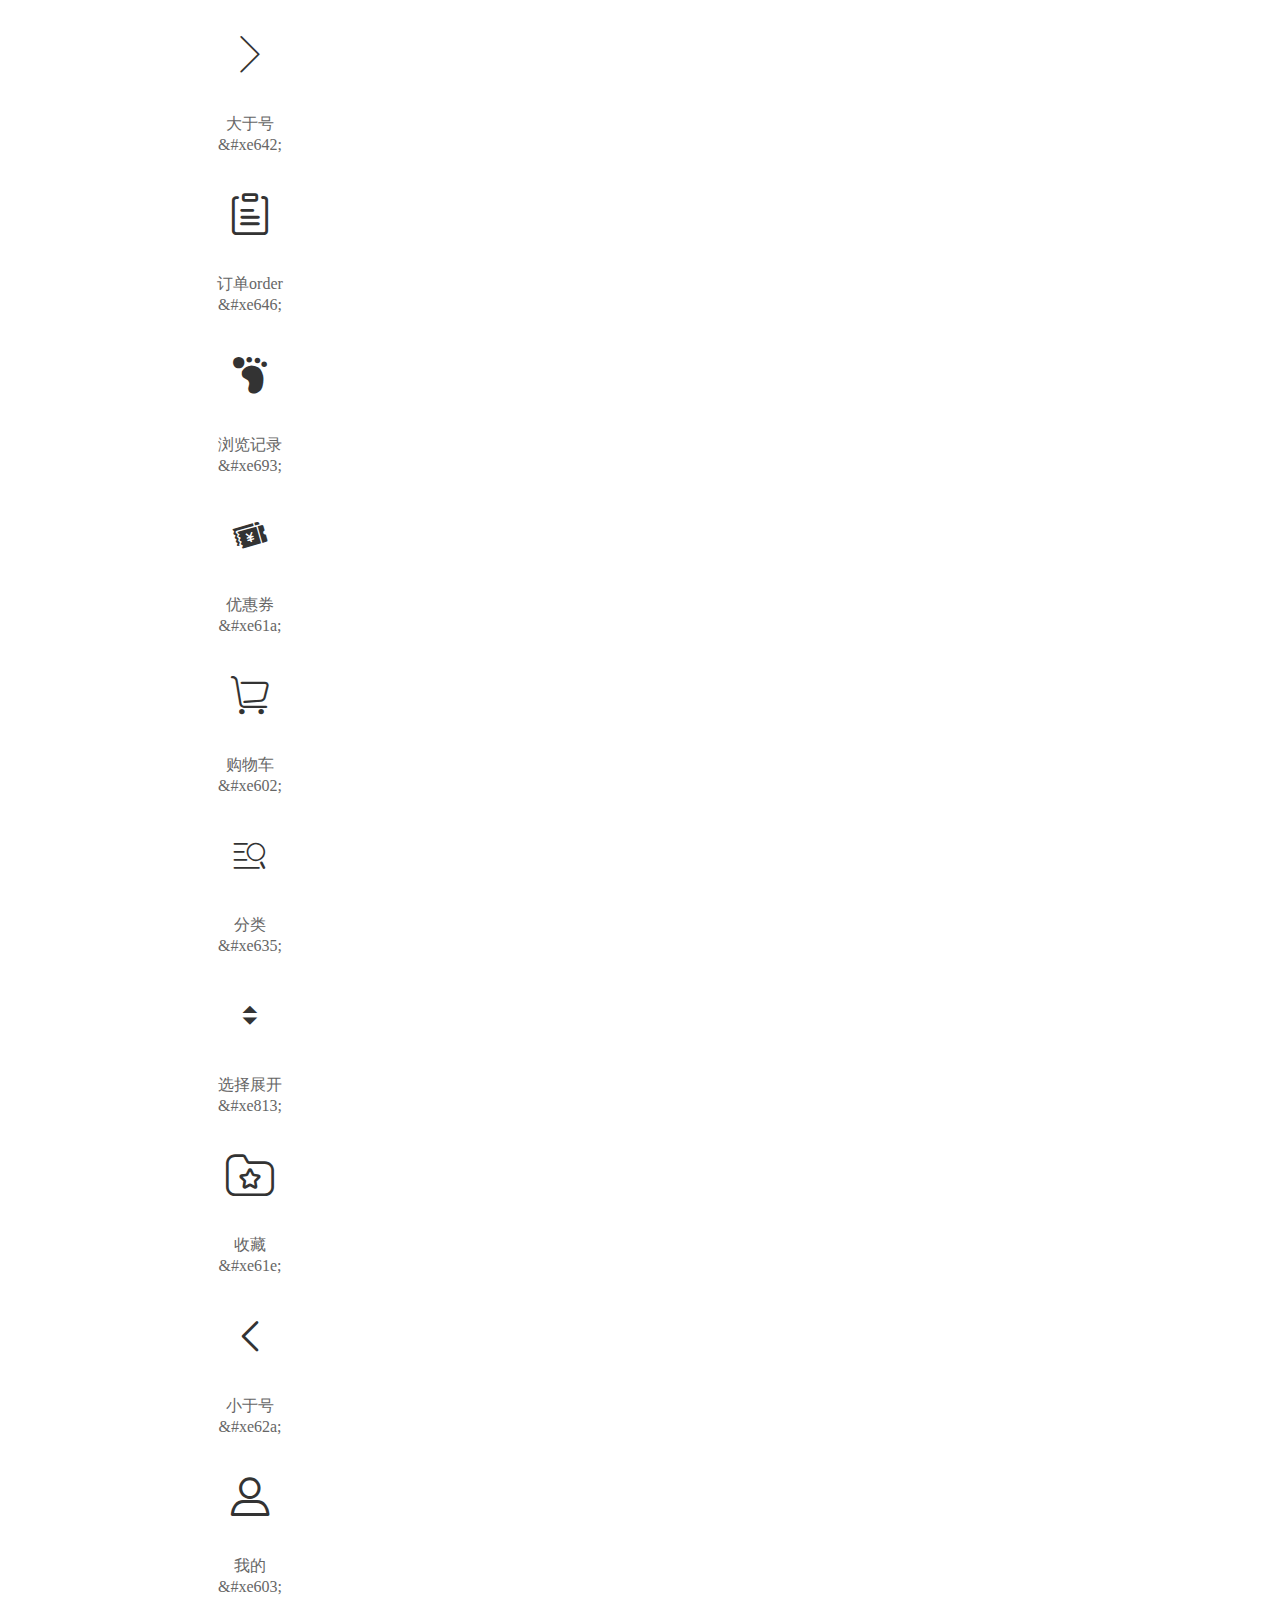
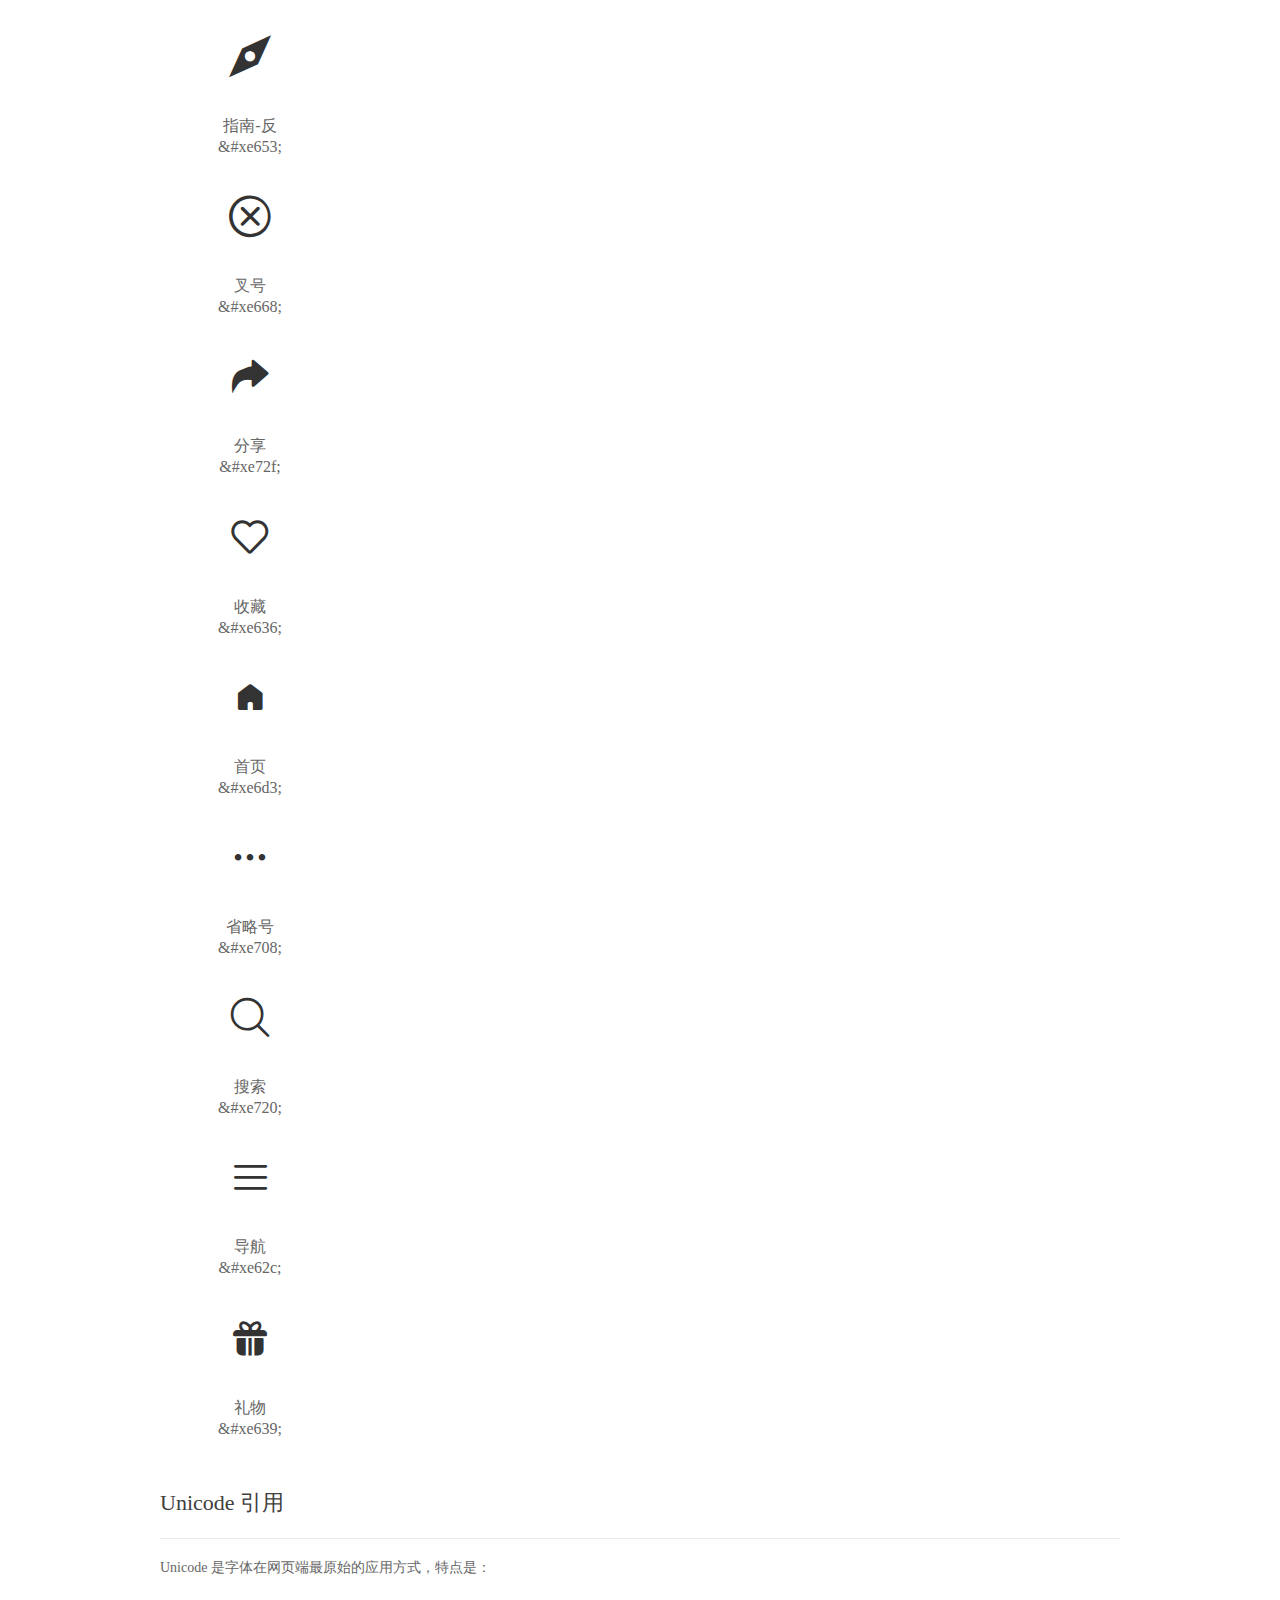
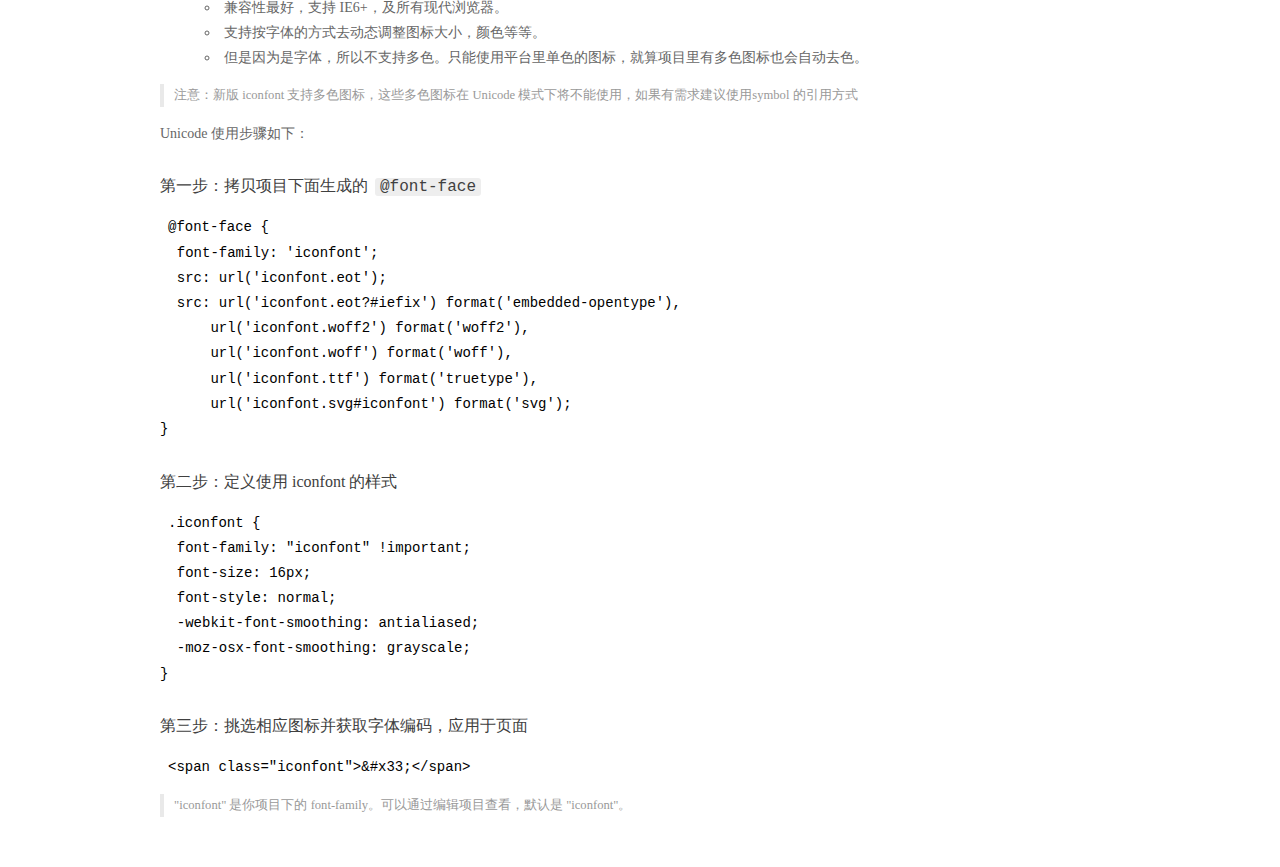
<file: static/iconfont/demo_index.html>
<!DOCTYPE html>
<html>
<head>
  <meta charset="utf-8"/>
  <title>IconFont Demo</title>
  <link rel="shortcut icon" href="https://img.alicdn.com/tps/i4/TB1_oz6GVXXXXaFXpXXJDFnIXXX-64-64.ico" type="image/x-icon"/>
  <link rel="stylesheet" href="https://g.alicdn.com/thx/cube/1.3.2/cube.min.css">
  <link rel="stylesheet" href="demo.css">
  <link rel="stylesheet" href="iconfont.css">
  <script src="iconfont.js"></script>
  <!-- jQuery -->
  <script src="https://a1.alicdn.com/oss/uploads/2018/12/26/7bfddb60-08e8-11e9-9b04-53e73bb6408b.js"></script>
  <!-- 代码高亮 -->
  <script src="https://a1.alicdn.com/oss/uploads/2018/12/26/a3f714d0-08e6-11e9-8a15-ebf944d7534c.js"></script>
</head>
<body>
  <div class="main">
    <h1 class="logo"><a href="https://www.iconfont.cn/" title="iconfont 首页" target="_blank">&#xe86b;</a></h1>
    <div class="nav-tabs">
      <ul id="tabs" class="dib-box">
        <li class="dib active"><span>Unicode</span></li>
        <li class="dib"><span>Font class</span></li>
        <li class="dib"><span>Symbol</span></li>
      </ul>
      
      <a href="https://www.iconfont.cn/manage/index?manage_type=myprojects&projectId=1978241" target="_blank" class="nav-more">查看项目</a>
      
    </div>
    <div class="tab-container">
      <div class="content unicode" style="display: block;">
          <ul class="icon_lists dib-box">
          
            <li class="dib">
              <span class="icon iconfont">&#xe61f;</span>
                <div class="name">金币</div>
                <div class="code-name">&amp;#xe61f;</div>
              </li>
          
            <li class="dib">
              <span class="icon iconfont">&#xe62e;</span>
                <div class="name">在线</div>
                <div class="code-name">&amp;#xe62e;</div>
              </li>
          
            <li class="dib">
              <span class="icon iconfont">&#xe676;</span>
                <div class="name">日历</div>
                <div class="code-name">&amp;#xe676;</div>
              </li>
          
            <li class="dib">
              <span class="icon iconfont">&#xe9c7;</span>
                <div class="name">音乐_music217</div>
                <div class="code-name">&amp;#xe9c7;</div>
              </li>
          
            <li class="dib">
              <span class="icon iconfont">&#xe666;</span>
                <div class="name">衣服</div>
                <div class="code-name">&amp;#xe666;</div>
              </li>
          
            <li class="dib">
              <span class="icon iconfont">&#xe680;</span>
                <div class="name">音乐</div>
                <div class="code-name">&amp;#xe680;</div>
              </li>
          
            <li class="dib">
              <span class="icon iconfont">&#xe678;</span>
                <div class="name">铅笔</div>
                <div class="code-name">&amp;#xe678;</div>
              </li>
          
            <li class="dib">
              <span class="icon iconfont">&#xe60b;</span>
                <div class="name">在线学习培训</div>
                <div class="code-name">&amp;#xe60b;</div>
              </li>
          
            <li class="dib">
              <span class="icon iconfont">&#xe64b;</span>
                <div class="name">麦克风</div>
                <div class="code-name">&amp;#xe64b;</div>
              </li>
          
            <li class="dib">
              <span class="icon iconfont">&#xe811;</span>
                <div class="name">钻石</div>
                <div class="code-name">&amp;#xe811;</div>
              </li>
          
            <li class="dib">
              <span class="icon iconfont">&#xe61d;</span>
                <div class="name">朋友</div>
                <div class="code-name">&amp;#xe61d;</div>
              </li>
          
            <li class="dib">
              <span class="icon iconfont">&#xe629;</span>
                <div class="name">排行榜</div>
                <div class="code-name">&amp;#xe629;</div>
              </li>
          
            <li class="dib">
              <span class="icon iconfont">&#xe659;</span>
                <div class="name">按钮_关闭</div>
                <div class="code-name">&amp;#xe659;</div>
              </li>
          
            <li class="dib">
              <span class="icon iconfont">&#xe637;</span>
                <div class="name">歌单</div>
                <div class="code-name">&amp;#xe637;</div>
              </li>
          
            <li class="dib">
              <span class="icon iconfont">&#xe610;</span>
                <div class="name">我的收藏</div>
                <div class="code-name">&amp;#xe610;</div>
              </li>
          
            <li class="dib">
              <span class="icon iconfont">&#xe90a;</span>
                <div class="name">灯泡</div>
                <div class="code-name">&amp;#xe90a;</div>
              </li>
          
            <li class="dib">
              <span class="icon iconfont">&#xe638;</span>
                <div class="name">播放</div>
                <div class="code-name">&amp;#xe638;</div>
              </li>
          
            <li class="dib">
              <span class="icon iconfont">&#xe70c;</span>
                <div class="name">信封</div>
                <div class="code-name">&amp;#xe70c;</div>
              </li>
          
            <li class="dib">
              <span class="icon iconfont">&#xe600;</span>
                <div class="name">地标</div>
                <div class="code-name">&amp;#xe600;</div>
              </li>
          
            <li class="dib">
              <span class="icon iconfont">&#xe621;</span>
                <div class="name">评价</div>
                <div class="code-name">&amp;#xe621;</div>
              </li>
          
            <li class="dib">
              <span class="icon iconfont">&#xe62f;</span>
                <div class="name">我的 (2)</div>
                <div class="code-name">&amp;#xe62f;</div>
              </li>
          
            <li class="dib">
              <span class="icon iconfont">&#xe61b;</span>
                <div class="name">药丸</div>
                <div class="code-name">&amp;#xe61b;</div>
              </li>
          
            <li class="dib">
              <span class="icon iconfont">&#xe60a;</span>
                <div class="name">文章收藏</div>
                <div class="code-name">&amp;#xe60a;</div>
              </li>
          
            <li class="dib">
              <span class="icon iconfont">&#xe711;</span>
                <div class="name">聊天</div>
                <div class="code-name">&amp;#xe711;</div>
              </li>
          
            <li class="dib">
              <span class="icon iconfont">&#xe604;</span>
                <div class="name">待付款</div>
                <div class="code-name">&amp;#xe604;</div>
              </li>
          
            <li class="dib">
              <span class="icon iconfont">&#xe60d;</span>
                <div class="name">拼团</div>
                <div class="code-name">&amp;#xe60d;</div>
              </li>
          
            <li class="dib">
              <span class="icon iconfont">&#xe622;</span>
                <div class="name">对勾</div>
                <div class="code-name">&amp;#xe622;</div>
              </li>
          
            <li class="dib">
              <span class="icon iconfont">&#xe611;</span>
                <div class="name">邀请</div>
                <div class="code-name">&amp;#xe611;</div>
              </li>
          
            <li class="dib">
              <span class="icon iconfont">&#xe61c;</span>
                <div class="name">记录</div>
                <div class="code-name">&amp;#xe61c;</div>
              </li>
          
            <li class="dib">
              <span class="icon iconfont">&#xe630;</span>
                <div class="name">待收货</div>
                <div class="code-name">&amp;#xe630;</div>
              </li>
          
            <li class="dib">
              <span class="icon iconfont">&#xe608;</span>
                <div class="name">分期-我-代发货</div>
                <div class="code-name">&amp;#xe608;</div>
              </li>
          
            <li class="dib">
              <span class="icon iconfont">&#xe640;</span>
                <div class="name">地址</div>
                <div class="code-name">&amp;#xe640;</div>
              </li>
          
            <li class="dib">
              <span class="icon iconfont">&#xe62b;</span>
                <div class="name">客户服务分析</div>
                <div class="code-name">&amp;#xe62b;</div>
              </li>
          
            <li class="dib">
              <span class="icon iconfont">&#xe644;</span>
                <div class="name">设置</div>
                <div class="code-name">&amp;#xe644;</div>
              </li>
          
            <li class="dib">
              <span class="icon iconfont">&#xe8c0;</span>
                <div class="name">优惠券</div>
                <div class="code-name">&amp;#xe8c0;</div>
              </li>
          
            <li class="dib">
              <span class="icon iconfont">&#xe7ac;</span>
                <div class="name">首页</div>
                <div class="code-name">&amp;#xe7ac;</div>
              </li>
          
            <li class="dib">
              <span class="icon iconfont">&#xe606;</span>
                <div class="name">扫一扫</div>
                <div class="code-name">&amp;#xe606;</div>
              </li>
          
            <li class="dib">
              <span class="icon iconfont">&#xe605;</span>
                <div class="name">数字9</div>
                <div class="code-name">&amp;#xe605;</div>
              </li>
          
            <li class="dib">
              <span class="icon iconfont">&#xe642;</span>
                <div class="name">大于号</div>
                <div class="code-name">&amp;#xe642;</div>
              </li>
          
            <li class="dib">
              <span class="icon iconfont">&#xe646;</span>
                <div class="name">订单order</div>
                <div class="code-name">&amp;#xe646;</div>
              </li>
          
            <li class="dib">
              <span class="icon iconfont">&#xe693;</span>
                <div class="name">浏览记录</div>
                <div class="code-name">&amp;#xe693;</div>
              </li>
          
            <li class="dib">
              <span class="icon iconfont">&#xe61a;</span>
                <div class="name">优惠券</div>
                <div class="code-name">&amp;#xe61a;</div>
              </li>
          
            <li class="dib">
              <span class="icon iconfont">&#xe602;</span>
                <div class="name">购物车</div>
                <div class="code-name">&amp;#xe602;</div>
              </li>
          
            <li class="dib">
              <span class="icon iconfont">&#xe635;</span>
                <div class="name">分类</div>
                <div class="code-name">&amp;#xe635;</div>
              </li>
          
            <li class="dib">
              <span class="icon iconfont">&#xe813;</span>
                <div class="name">选择展开</div>
                <div class="code-name">&amp;#xe813;</div>
              </li>
          
            <li class="dib">
              <span class="icon iconfont">&#xe61e;</span>
                <div class="name">收藏</div>
                <div class="code-name">&amp;#xe61e;</div>
              </li>
          
            <li class="dib">
              <span class="icon iconfont">&#xe62a;</span>
                <div class="name">小于号</div>
                <div class="code-name">&amp;#xe62a;</div>
              </li>
          
            <li class="dib">
              <span class="icon iconfont">&#xe603;</span>
                <div class="name">我的</div>
                <div class="code-name">&amp;#xe603;</div>
              </li>
          
            <li class="dib">
              <span class="icon iconfont">&#xe653;</span>
                <div class="name">指南-反</div>
                <div class="code-name">&amp;#xe653;</div>
              </li>
          
            <li class="dib">
              <span class="icon iconfont">&#xe668;</span>
                <div class="name">叉号</div>
                <div class="code-name">&amp;#xe668;</div>
              </li>
          
            <li class="dib">
              <span class="icon iconfont">&#xe72f;</span>
                <div class="name">分享</div>
                <div class="code-name">&amp;#xe72f;</div>
              </li>
          
            <li class="dib">
              <span class="icon iconfont">&#xe636;</span>
                <div class="name">收藏</div>
                <div class="code-name">&amp;#xe636;</div>
              </li>
          
            <li class="dib">
              <span class="icon iconfont">&#xe6d3;</span>
                <div class="name">首页</div>
                <div class="code-name">&amp;#xe6d3;</div>
              </li>
          
            <li class="dib">
              <span class="icon iconfont">&#xe708;</span>
                <div class="name">省略号</div>
                <div class="code-name">&amp;#xe708;</div>
              </li>
          
            <li class="dib">
              <span class="icon iconfont">&#xe720;</span>
                <div class="name">搜索</div>
                <div class="code-name">&amp;#xe720;</div>
              </li>
          
            <li class="dib">
              <span class="icon iconfont">&#xe62c;</span>
                <div class="name">导航</div>
                <div class="code-name">&amp;#xe62c;</div>
              </li>
          
            <li class="dib">
              <span class="icon iconfont">&#xe639;</span>
                <div class="name">礼物</div>
                <div class="code-name">&amp;#xe639;</div>
              </li>
          
          </ul>
          <div class="article markdown">
          <h2 id="unicode-">Unicode 引用</h2>
          <hr>

          <p>Unicode 是字体在网页端最原始的应用方式，特点是：</p>
          <ul>
            <li>兼容性最好，支持 IE6+，及所有现代浏览器。</li>
            <li>支持按字体的方式去动态调整图标大小，颜色等等。</li>
            <li>但是因为是字体，所以不支持多色。只能使用平台里单色的图标，就算项目里有多色图标也会自动去色。</li>
          </ul>
          <blockquote>
            <p>注意：新版 iconfont 支持多色图标，这些多色图标在 Unicode 模式下将不能使用，如果有需求建议使用symbol 的引用方式</p>
          </blockquote>
          <p>Unicode 使用步骤如下：</p>
          <h3 id="-font-face">第一步：拷贝项目下面生成的 <code>@font-face</code></h3>
<pre><code class="language-css"
>@font-face {
  font-family: 'iconfont';
  src: url('iconfont.eot');
  src: url('iconfont.eot?#iefix') format('embedded-opentype'),
      url('iconfont.woff2') format('woff2'),
      url('iconfont.woff') format('woff'),
      url('iconfont.ttf') format('truetype'),
      url('iconfont.svg#iconfont') format('svg');
}
</code></pre>
          <h3 id="-iconfont-">第二步：定义使用 iconfont 的样式</h3>
<pre><code class="language-css"
>.iconfont {
  font-family: "iconfont" !important;
  font-size: 16px;
  font-style: normal;
  -webkit-font-smoothing: antialiased;
  -moz-osx-font-smoothing: grayscale;
}
</code></pre>
          <h3 id="-">第三步：挑选相应图标并获取字体编码，应用于页面</h3>
<pre>
<code class="language-html"
>&lt;span class="iconfont"&gt;&amp;#x33;&lt;/span&gt;
</code></pre>
          <blockquote>
            <p>"iconfont" 是你项目下的 font-family。可以通过编辑项目查看，默认是 "iconfont"。</p>
          </blockquote>
          </div>
      </div>
      <div class="content font-class">
        <ul class="icon_lists dib-box">
          
          <li class="dib">
            <span class="icon iconfont icon29"></span>
            <div class="name">
              金币
            </div>
            <div class="code-name">.icon29
            </div>
          </li>
          
          <li class="dib">
            <span class="icon iconfont iconzaixian"></span>
            <div class="name">
              在线
            </div>
            <div class="code-name">.iconzaixian
            </div>
          </li>
          
          <li class="dib">
            <span class="icon iconfont iconrili"></span>
            <div class="name">
              日历
            </div>
            <div class="code-name">.iconrili
            </div>
          </li>
          
          <li class="dib">
            <span class="icon iconfont iconyinlemusic217"></span>
            <div class="name">
              音乐_music217
            </div>
            <div class="code-name">.iconyinlemusic217
            </div>
          </li>
          
          <li class="dib">
            <span class="icon iconfont iconyifu"></span>
            <div class="name">
              衣服
            </div>
            <div class="code-name">.iconyifu
            </div>
          </li>
          
          <li class="dib">
            <span class="icon iconfont iconyinyue"></span>
            <div class="name">
              音乐
            </div>
            <div class="code-name">.iconyinyue
            </div>
          </li>
          
          <li class="dib">
            <span class="icon iconfont iconpan_icon"></span>
            <div class="name">
              铅笔
            </div>
            <div class="code-name">.iconpan_icon
            </div>
          </li>
          
          <li class="dib">
            <span class="icon iconfont icononlinetraining"></span>
            <div class="name">
              在线学习培训
            </div>
            <div class="code-name">.icononlinetraining
            </div>
          </li>
          
          <li class="dib">
            <span class="icon iconfont iconmaikefeng"></span>
            <div class="name">
              麦克风
            </div>
            <div class="code-name">.iconmaikefeng
            </div>
          </li>
          
          <li class="dib">
            <span class="icon iconfont iconzuanshi"></span>
            <div class="name">
              钻石
            </div>
            <div class="code-name">.iconzuanshi
            </div>
          </li>
          
          <li class="dib">
            <span class="icon iconfont iconpengyou"></span>
            <div class="name">
              朋友
            </div>
            <div class="code-name">.iconpengyou
            </div>
          </li>
          
          <li class="dib">
            <span class="icon iconfont iconpaihangbang"></span>
            <div class="name">
              排行榜
            </div>
            <div class="code-name">.iconpaihangbang
            </div>
          </li>
          
          <li class="dib">
            <span class="icon iconfont iconanniu_guanbi"></span>
            <div class="name">
              按钮_关闭
            </div>
            <div class="code-name">.iconanniu_guanbi
            </div>
          </li>
          
          <li class="dib">
            <span class="icon iconfont icongedan"></span>
            <div class="name">
              歌单
            </div>
            <div class="code-name">.icongedan
            </div>
          </li>
          
          <li class="dib">
            <span class="icon iconfont iconwodeshoucang"></span>
            <div class="name">
              我的收藏
            </div>
            <div class="code-name">.iconwodeshoucang
            </div>
          </li>
          
          <li class="dib">
            <span class="icon iconfont icondengpao"></span>
            <div class="name">
              灯泡
            </div>
            <div class="code-name">.icondengpao
            </div>
          </li>
          
          <li class="dib">
            <span class="icon iconfont iconbofang_huaban"></span>
            <div class="name">
              播放
            </div>
            <div class="code-name">.iconbofang_huaban
            </div>
          </li>
          
          <li class="dib">
            <span class="icon iconfont iconxinfeng"></span>
            <div class="name">
              信封
            </div>
            <div class="code-name">.iconxinfeng
            </div>
          </li>
          
          <li class="dib">
            <span class="icon iconfont icondibiao"></span>
            <div class="name">
              地标
            </div>
            <div class="code-name">.icondibiao
            </div>
          </li>
          
          <li class="dib">
            <span class="icon iconfont iconpingjia"></span>
            <div class="name">
              评价
            </div>
            <div class="code-name">.iconpingjia
            </div>
          </li>
          
          <li class="dib">
            <span class="icon iconfont iconwode2"></span>
            <div class="name">
              我的 (2)
            </div>
            <div class="code-name">.iconwode2
            </div>
          </li>
          
          <li class="dib">
            <span class="icon iconfont iconyaowan"></span>
            <div class="name">
              药丸
            </div>
            <div class="code-name">.iconyaowan
            </div>
          </li>
          
          <li class="dib">
            <span class="icon iconfont iconwenzhangshoucang"></span>
            <div class="name">
              文章收藏
            </div>
            <div class="code-name">.iconwenzhangshoucang
            </div>
          </li>
          
          <li class="dib">
            <span class="icon iconfont iconliaotian"></span>
            <div class="name">
              聊天
            </div>
            <div class="code-name">.iconliaotian
            </div>
          </li>
          
          <li class="dib">
            <span class="icon iconfont icondaifukuan"></span>
            <div class="name">
              待付款
            </div>
            <div class="code-name">.icondaifukuan
            </div>
          </li>
          
          <li class="dib">
            <span class="icon iconfont iconpintuan"></span>
            <div class="name">
              拼团
            </div>
            <div class="code-name">.iconpintuan
            </div>
          </li>
          
          <li class="dib">
            <span class="icon iconfont iconduigou"></span>
            <div class="name">
              对勾
            </div>
            <div class="code-name">.iconduigou
            </div>
          </li>
          
          <li class="dib">
            <span class="icon iconfont iconyaoqing"></span>
            <div class="name">
              邀请
            </div>
            <div class="code-name">.iconyaoqing
            </div>
          </li>
          
          <li class="dib">
            <span class="icon iconfont iconjiludanzilishijilu"></span>
            <div class="name">
              记录
            </div>
            <div class="code-name">.iconjiludanzilishijilu
            </div>
          </li>
          
          <li class="dib">
            <span class="icon iconfont icondaishouhuo"></span>
            <div class="name">
              待收货
            </div>
            <div class="code-name">.icondaishouhuo
            </div>
          </li>
          
          <li class="dib">
            <span class="icon iconfont iconfenqi-wo-daifahuo"></span>
            <div class="name">
              分期-我-代发货
            </div>
            <div class="code-name">.iconfenqi-wo-daifahuo
            </div>
          </li>
          
          <li class="dib">
            <span class="icon iconfont icondizhi"></span>
            <div class="name">
              地址
            </div>
            <div class="code-name">.icondizhi
            </div>
          </li>
          
          <li class="dib">
            <span class="icon iconfont iconkehufuwufenxi"></span>
            <div class="name">
              客户服务分析
            </div>
            <div class="code-name">.iconkehufuwufenxi
            </div>
          </li>
          
          <li class="dib">
            <span class="icon iconfont iconshezhi"></span>
            <div class="name">
              设置
            </div>
            <div class="code-name">.iconshezhi
            </div>
          </li>
          
          <li class="dib">
            <span class="icon iconfont iconyouhuiquan1"></span>
            <div class="name">
              优惠券
            </div>
            <div class="code-name">.iconyouhuiquan1
            </div>
          </li>
          
          <li class="dib">
            <span class="icon iconfont iconshouye1"></span>
            <div class="name">
              首页
            </div>
            <div class="code-name">.iconshouye1
            </div>
          </li>
          
          <li class="dib">
            <span class="icon iconfont iconsao"></span>
            <div class="name">
              扫一扫
            </div>
            <div class="code-name">.iconsao
            </div>
          </li>
          
          <li class="dib">
            <span class="icon iconfont iconshuzi9"></span>
            <div class="name">
              数字9
            </div>
            <div class="code-name">.iconshuzi9
            </div>
          </li>
          
          <li class="dib">
            <span class="icon iconfont icondayuhao"></span>
            <div class="name">
              大于号
            </div>
            <div class="code-name">.icondayuhao
            </div>
          </li>
          
          <li class="dib">
            <span class="icon iconfont icondingdanorder"></span>
            <div class="name">
              订单order
            </div>
            <div class="code-name">.icondingdanorder
            </div>
          </li>
          
          <li class="dib">
            <span class="icon iconfont iconliulanjilu"></span>
            <div class="name">
              浏览记录
            </div>
            <div class="code-name">.iconliulanjilu
            </div>
          </li>
          
          <li class="dib">
            <span class="icon iconfont iconyouhuiquan"></span>
            <div class="name">
              优惠券
            </div>
            <div class="code-name">.iconyouhuiquan
            </div>
          </li>
          
          <li class="dib">
            <span class="icon iconfont icongouwuche"></span>
            <div class="name">
              购物车
            </div>
            <div class="code-name">.icongouwuche
            </div>
          </li>
          
          <li class="dib">
            <span class="icon iconfont iconfenlei"></span>
            <div class="name">
              分类
            </div>
            <div class="code-name">.iconfenlei
            </div>
          </li>
          
          <li class="dib">
            <span class="icon iconfont iconselect"></span>
            <div class="name">
              选择展开
            </div>
            <div class="code-name">.iconselect
            </div>
          </li>
          
          <li class="dib">
            <span class="icon iconfont iconziyuan"></span>
            <div class="name">
              收藏
            </div>
            <div class="code-name">.iconziyuan
            </div>
          </li>
          
          <li class="dib">
            <span class="icon iconfont iconxiaoyuhao-copy"></span>
            <div class="name">
              小于号
            </div>
            <div class="code-name">.iconxiaoyuhao-copy
            </div>
          </li>
          
          <li class="dib">
            <span class="icon iconfont iconwode"></span>
            <div class="name">
              我的
            </div>
            <div class="code-name">.iconwode
            </div>
          </li>
          
          <li class="dib">
            <span class="icon iconfont iconzhinan-fan"></span>
            <div class="name">
              指南-反
            </div>
            <div class="code-name">.iconzhinan-fan
            </div>
          </li>
          
          <li class="dib">
            <span class="icon iconfont iconchahao"></span>
            <div class="name">
              叉号
            </div>
            <div class="code-name">.iconchahao
            </div>
          </li>
          
          <li class="dib">
            <span class="icon iconfont iconfenxiang"></span>
            <div class="name">
              分享
            </div>
            <div class="code-name">.iconfenxiang
            </div>
          </li>
          
          <li class="dib">
            <span class="icon iconfont iconshoucang"></span>
            <div class="name">
              收藏
            </div>
            <div class="code-name">.iconshoucang
            </div>
          </li>
          
          <li class="dib">
            <span class="icon iconfont iconshouye"></span>
            <div class="name">
              首页
            </div>
            <div class="code-name">.iconshouye
            </div>
          </li>
          
          <li class="dib">
            <span class="icon iconfont iconshenglvehao"></span>
            <div class="name">
              省略号
            </div>
            <div class="code-name">.iconshenglvehao
            </div>
          </li>
          
          <li class="dib">
            <span class="icon iconfont iconsousuo"></span>
            <div class="name">
              搜索
            </div>
            <div class="code-name">.iconsousuo
            </div>
          </li>
          
          <li class="dib">
            <span class="icon iconfont icondaohang"></span>
            <div class="name">
              导航
            </div>
            <div class="code-name">.icondaohang
            </div>
          </li>
          
          <li class="dib">
            <span class="icon iconfont iconliwu"></span>
            <div class="name">
              礼物
            </div>
            <div class="code-name">.iconliwu
            </div>
          </li>
          
        </ul>
        <div class="article markdown">
        <h2 id="font-class-">font-class 引用</h2>
        <hr>

        <p>font-class 是 Unicode 使用方式的一种变种，主要是解决 Unicode 书写不直观，语意不明确的问题。</p>
        <p>与 Unicode 使用方式相比，具有如下特点：</p>
        <ul>
          <li>兼容性良好，支持 IE8+，及所有现代浏览器。</li>
          <li>相比于 Unicode 语意明确，书写更直观。可以很容易分辨这个 icon 是什么。</li>
          <li>因为使用 class 来定义图标，所以当要替换图标时，只需要修改 class 里面的 Unicode 引用。</li>
          <li>不过因为本质上还是使用的字体，所以多色图标还是不支持的。</li>
        </ul>
        <p>使用步骤如下：</p>
        <h3 id="-fontclass-">第一步：引入项目下面生成的 fontclass 代码：</h3>
<pre><code class="language-html">&lt;link rel="stylesheet" href="./iconfont.css"&gt;
</code></pre>
        <h3 id="-">第二步：挑选相应图标并获取类名，应用于页面：</h3>
<pre><code class="language-html">&lt;span class="iconfont iconxxx"&gt;&lt;/span&gt;
</code></pre>
        <blockquote>
          <p>"
            iconfont" 是你项目下的 font-family。可以通过编辑项目查看，默认是 "iconfont"。</p>
        </blockquote>
      </div>
      </div>
      <div class="content symbol">
          <ul class="icon_lists dib-box">
          
            <li class="dib">
                <svg class="icon svg-icon" aria-hidden="true">
                  <use xlink:href="#icon29"></use>
                </svg>
                <div class="name">金币</div>
                <div class="code-name">#icon29</div>
            </li>
          
            <li class="dib">
                <svg class="icon svg-icon" aria-hidden="true">
                  <use xlink:href="#iconzaixian"></use>
                </svg>
                <div class="name">在线</div>
                <div class="code-name">#iconzaixian</div>
            </li>
          
            <li class="dib">
                <svg class="icon svg-icon" aria-hidden="true">
                  <use xlink:href="#iconrili"></use>
                </svg>
                <div class="name">日历</div>
                <div class="code-name">#iconrili</div>
            </li>
          
            <li class="dib">
                <svg class="icon svg-icon" aria-hidden="true">
                  <use xlink:href="#iconyinlemusic217"></use>
                </svg>
                <div class="name">音乐_music217</div>
                <div class="code-name">#iconyinlemusic217</div>
            </li>
          
            <li class="dib">
                <svg class="icon svg-icon" aria-hidden="true">
                  <use xlink:href="#iconyifu"></use>
                </svg>
                <div class="name">衣服</div>
                <div class="code-name">#iconyifu</div>
            </li>
          
            <li class="dib">
                <svg class="icon svg-icon" aria-hidden="true">
                  <use xlink:href="#iconyinyue"></use>
                </svg>
                <div class="name">音乐</div>
                <div class="code-name">#iconyinyue</div>
            </li>
          
            <li class="dib">
                <svg class="icon svg-icon" aria-hidden="true">
                  <use xlink:href="#iconpan_icon"></use>
                </svg>
                <div class="name">铅笔</div>
                <div class="code-name">#iconpan_icon</div>
            </li>
          
            <li class="dib">
                <svg class="icon svg-icon" aria-hidden="true">
                  <use xlink:href="#icononlinetraining"></use>
                </svg>
                <div class="name">在线学习培训</div>
                <div class="code-name">#icononlinetraining</div>
            </li>
          
            <li class="dib">
                <svg class="icon svg-icon" aria-hidden="true">
                  <use xlink:href="#iconmaikefeng"></use>
                </svg>
                <div class="name">麦克风</div>
                <div class="code-name">#iconmaikefeng</div>
            </li>
          
            <li class="dib">
                <svg class="icon svg-icon" aria-hidden="true">
                  <use xlink:href="#iconzuanshi"></use>
                </svg>
                <div class="name">钻石</div>
                <div class="code-name">#iconzuanshi</div>
            </li>
          
            <li class="dib">
                <svg class="icon svg-icon" aria-hidden="true">
                  <use xlink:href="#iconpengyou"></use>
                </svg>
                <div class="name">朋友</div>
                <div class="code-name">#iconpengyou</div>
            </li>
          
            <li class="dib">
                <svg class="icon svg-icon" aria-hidden="true">
                  <use xlink:href="#iconpaihangbang"></use>
                </svg>
                <div class="name">排行榜</div>
                <div class="code-name">#iconpaihangbang</div>
            </li>
          
            <li class="dib">
                <svg class="icon svg-icon" aria-hidden="true">
                  <use xlink:href="#iconanniu_guanbi"></use>
                </svg>
                <div class="name">按钮_关闭</div>
                <div class="code-name">#iconanniu_guanbi</div>
            </li>
          
            <li class="dib">
                <svg class="icon svg-icon" aria-hidden="true">
                  <use xlink:href="#icongedan"></use>
                </svg>
                <div class="name">歌单</div>
                <div class="code-name">#icongedan</div>
            </li>
          
            <li class="dib">
                <svg class="icon svg-icon" aria-hidden="true">
                  <use xlink:href="#iconwodeshoucang"></use>
                </svg>
                <div class="name">我的收藏</div>
                <div class="code-name">#iconwodeshoucang</div>
            </li>
          
            <li class="dib">
                <svg class="icon svg-icon" aria-hidden="true">
                  <use xlink:href="#icondengpao"></use>
                </svg>
                <div class="name">灯泡</div>
                <div class="code-name">#icondengpao</div>
            </li>
          
            <li class="dib">
                <svg class="icon svg-icon" aria-hidden="true">
                  <use xlink:href="#iconbofang_huaban"></use>
                </svg>
                <div class="name">播放</div>
                <div class="code-name">#iconbofang_huaban</div>
            </li>
          
            <li class="dib">
                <svg class="icon svg-icon" aria-hidden="true">
                  <use xlink:href="#iconxinfeng"></use>
                </svg>
                <div class="name">信封</div>
                <div class="code-name">#iconxinfeng</div>
            </li>
          
            <li class="dib">
                <svg class="icon svg-icon" aria-hidden="true">
                  <use xlink:href="#icondibiao"></use>
                </svg>
                <div class="name">地标</div>
                <div class="code-name">#icondibiao</div>
            </li>
          
            <li class="dib">
                <svg class="icon svg-icon" aria-hidden="true">
                  <use xlink:href="#iconpingjia"></use>
                </svg>
                <div class="name">评价</div>
                <div class="code-name">#iconpingjia</div>
            </li>
          
            <li class="dib">
                <svg class="icon svg-icon" aria-hidden="true">
                  <use xlink:href="#iconwode2"></use>
                </svg>
                <div class="name">我的 (2)</div>
                <div class="code-name">#iconwode2</div>
            </li>
          
            <li class="dib">
                <svg class="icon svg-icon" aria-hidden="true">
                  <use xlink:href="#iconyaowan"></use>
                </svg>
                <div class="name">药丸</div>
                <div class="code-name">#iconyaowan</div>
            </li>
          
            <li class="dib">
                <svg class="icon svg-icon" aria-hidden="true">
                  <use xlink:href="#iconwenzhangshoucang"></use>
                </svg>
                <div class="name">文章收藏</div>
                <div class="code-name">#iconwenzhangshoucang</div>
            </li>
          
            <li class="dib">
                <svg class="icon svg-icon" aria-hidden="true">
                  <use xlink:href="#iconliaotian"></use>
                </svg>
                <div class="name">聊天</div>
                <div class="code-name">#iconliaotian</div>
            </li>
          
            <li class="dib">
                <svg class="icon svg-icon" aria-hidden="true">
                  <use xlink:href="#icondaifukuan"></use>
                </svg>
                <div class="name">待付款</div>
                <div class="code-name">#icondaifukuan</div>
            </li>
          
            <li class="dib">
                <svg class="icon svg-icon" aria-hidden="true">
                  <use xlink:href="#iconpintuan"></use>
                </svg>
                <div class="name">拼团</div>
                <div class="code-name">#iconpintuan</div>
            </li>
          
            <li class="dib">
                <svg class="icon svg-icon" aria-hidden="true">
                  <use xlink:href="#iconduigou"></use>
                </svg>
                <div class="name">对勾</div>
                <div class="code-name">#iconduigou</div>
            </li>
          
            <li class="dib">
                <svg class="icon svg-icon" aria-hidden="true">
                  <use xlink:href="#iconyaoqing"></use>
                </svg>
                <div class="name">邀请</div>
                <div class="code-name">#iconyaoqing</div>
            </li>
          
            <li class="dib">
                <svg class="icon svg-icon" aria-hidden="true">
                  <use xlink:href="#iconjiludanzilishijilu"></use>
                </svg>
                <div class="name">记录</div>
                <div class="code-name">#iconjiludanzilishijilu</div>
            </li>
          
            <li class="dib">
                <svg class="icon svg-icon" aria-hidden="true">
                  <use xlink:href="#icondaishouhuo"></use>
                </svg>
                <div class="name">待收货</div>
                <div class="code-name">#icondaishouhuo</div>
            </li>
          
            <li class="dib">
                <svg class="icon svg-icon" aria-hidden="true">
                  <use xlink:href="#iconfenqi-wo-daifahuo"></use>
                </svg>
                <div class="name">分期-我-代发货</div>
                <div class="code-name">#iconfenqi-wo-daifahuo</div>
            </li>
          
            <li class="dib">
                <svg class="icon svg-icon" aria-hidden="true">
                  <use xlink:href="#icondizhi"></use>
                </svg>
                <div class="name">地址</div>
                <div class="code-name">#icondizhi</div>
            </li>
          
            <li class="dib">
                <svg class="icon svg-icon" aria-hidden="true">
                  <use xlink:href="#iconkehufuwufenxi"></use>
                </svg>
                <div class="name">客户服务分析</div>
                <div class="code-name">#iconkehufuwufenxi</div>
            </li>
          
            <li class="dib">
                <svg class="icon svg-icon" aria-hidden="true">
                  <use xlink:href="#iconshezhi"></use>
                </svg>
                <div class="name">设置</div>
                <div class="code-name">#iconshezhi</div>
            </li>
          
            <li class="dib">
                <svg class="icon svg-icon" aria-hidden="true">
                  <use xlink:href="#iconyouhuiquan1"></use>
                </svg>
                <div class="name">优惠券</div>
                <div class="code-name">#iconyouhuiquan1</div>
            </li>
          
            <li class="dib">
                <svg class="icon svg-icon" aria-hidden="true">
                  <use xlink:href="#iconshouye1"></use>
                </svg>
                <div class="name">首页</div>
                <div class="code-name">#iconshouye1</div>
            </li>
          
            <li class="dib">
                <svg class="icon svg-icon" aria-hidden="true">
                  <use xlink:href="#iconsao"></use>
                </svg>
                <div class="name">扫一扫</div>
                <div class="code-name">#iconsao</div>
            </li>
          
            <li class="dib">
                <svg class="icon svg-icon" aria-hidden="true">
                  <use xlink:href="#iconshuzi9"></use>
                </svg>
                <div class="name">数字9</div>
                <div class="code-name">#iconshuzi9</div>
            </li>
          
            <li class="dib">
                <svg class="icon svg-icon" aria-hidden="true">
                  <use xlink:href="#icondayuhao"></use>
                </svg>
                <div class="name">大于号</div>
                <div class="code-name">#icondayuhao</div>
            </li>
          
            <li class="dib">
                <svg class="icon svg-icon" aria-hidden="true">
                  <use xlink:href="#icondingdanorder"></use>
                </svg>
                <div class="name">订单order</div>
                <div class="code-name">#icondingdanorder</div>
            </li>
          
            <li class="dib">
                <svg class="icon svg-icon" aria-hidden="true">
                  <use xlink:href="#iconliulanjilu"></use>
                </svg>
                <div class="name">浏览记录</div>
                <div class="code-name">#iconliulanjilu</div>
            </li>
          
            <li class="dib">
                <svg class="icon svg-icon" aria-hidden="true">
                  <use xlink:href="#iconyouhuiquan"></use>
                </svg>
                <div class="name">优惠券</div>
                <div class="code-name">#iconyouhuiquan</div>
            </li>
          
            <li class="dib">
                <svg class="icon svg-icon" aria-hidden="true">
                  <use xlink:href="#icongouwuche"></use>
                </svg>
                <div class="name">购物车</div>
                <div class="code-name">#icongouwuche</div>
            </li>
          
            <li class="dib">
                <svg class="icon svg-icon" aria-hidden="true">
                  <use xlink:href="#iconfenlei"></use>
                </svg>
                <div class="name">分类</div>
                <div class="code-name">#iconfenlei</div>
            </li>
          
            <li class="dib">
                <svg class="icon svg-icon" aria-hidden="true">
                  <use xlink:href="#iconselect"></use>
                </svg>
                <div class="name">选择展开</div>
                <div class="code-name">#iconselect</div>
            </li>
          
            <li class="dib">
                <svg class="icon svg-icon" aria-hidden="true">
                  <use xlink:href="#iconziyuan"></use>
                </svg>
                <div class="name">收藏</div>
                <div class="code-name">#iconziyuan</div>
            </li>
          
            <li class="dib">
                <svg class="icon svg-icon" aria-hidden="true">
                  <use xlink:href="#iconxiaoyuhao-copy"></use>
                </svg>
                <div class="name">小于号</div>
                <div class="code-name">#iconxiaoyuhao-copy</div>
            </li>
          
            <li class="dib">
                <svg class="icon svg-icon" aria-hidden="true">
                  <use xlink:href="#iconwode"></use>
                </svg>
                <div class="name">我的</div>
                <div class="code-name">#iconwode</div>
            </li>
          
            <li class="dib">
                <svg class="icon svg-icon" aria-hidden="true">
                  <use xlink:href="#iconzhinan-fan"></use>
                </svg>
                <div class="name">指南-反</div>
                <div class="code-name">#iconzhinan-fan</div>
            </li>
          
            <li class="dib">
                <svg class="icon svg-icon" aria-hidden="true">
                  <use xlink:href="#iconchahao"></use>
                </svg>
                <div class="name">叉号</div>
                <div class="code-name">#iconchahao</div>
            </li>
          
            <li class="dib">
                <svg class="icon svg-icon" aria-hidden="true">
                  <use xlink:href="#iconfenxiang"></use>
                </svg>
                <div class="name">分享</div>
                <div class="code-name">#iconfenxiang</div>
            </li>
          
            <li class="dib">
                <svg class="icon svg-icon" aria-hidden="true">
                  <use xlink:href="#iconshoucang"></use>
                </svg>
                <div class="name">收藏</div>
                <div class="code-name">#iconshoucang</div>
            </li>
          
            <li class="dib">
                <svg class="icon svg-icon" aria-hidden="true">
                  <use xlink:href="#iconshouye"></use>
                </svg>
                <div class="name">首页</div>
                <div class="code-name">#iconshouye</div>
            </li>
          
            <li class="dib">
                <svg class="icon svg-icon" aria-hidden="true">
                  <use xlink:href="#iconshenglvehao"></use>
                </svg>
                <div class="name">省略号</div>
                <div class="code-name">#iconshenglvehao</div>
            </li>
          
            <li class="dib">
                <svg class="icon svg-icon" aria-hidden="true">
                  <use xlink:href="#iconsousuo"></use>
                </svg>
                <div class="name">搜索</div>
                <div class="code-name">#iconsousuo</div>
            </li>
          
            <li class="dib">
                <svg class="icon svg-icon" aria-hidden="true">
                  <use xlink:href="#icondaohang"></use>
                </svg>
                <div class="name">导航</div>
                <div class="code-name">#icondaohang</div>
            </li>
          
            <li class="dib">
                <svg class="icon svg-icon" aria-hidden="true">
                  <use xlink:href="#iconliwu"></use>
                </svg>
                <div class="name">礼物</div>
                <div class="code-name">#iconliwu</div>
            </li>
          
          </ul>
          <div class="article markdown">
          <h2 id="symbol-">Symbol 引用</h2>
          <hr>

          <p>这是一种全新的使用方式，应该说这才是未来的主流，也是平台目前推荐的用法。相关介绍可以参考这篇<a href="">文章</a>
            这种用法其实是做了一个 SVG 的集合，与另外两种相比具有如下特点：</p>
          <ul>
            <li>支持多色图标了，不再受单色限制。</li>
            <li>通过一些技巧，支持像字体那样，通过 <code>font-size</code>, <code>color</code> 来调整样式。</li>
            <li>兼容性较差，支持 IE9+，及现代浏览器。</li>
            <li>浏览器渲染 SVG 的性能一般，还不如 png。</li>
          </ul>
          <p>使用步骤如下：</p>
          <h3 id="-symbol-">第一步：引入项目下面生成的 symbol 代码：</h3>
<pre><code class="language-html">&lt;script src="./iconfont.js"&gt;&lt;/script&gt;
</code></pre>
          <h3 id="-css-">第二步：加入通用 CSS 代码（引入一次就行）：</h3>
<pre><code class="language-html">&lt;style&gt;
.icon {
  width: 1em;
  height: 1em;
  vertical-align: -0.15em;
  fill: currentColor;
  overflow: hidden;
}
&lt;/style&gt;
</code></pre>
          <h3 id="-">第三步：挑选相应图标并获取类名，应用于页面：</h3>
<pre><code class="language-html">&lt;svg class="icon" aria-hidden="true"&gt;
  &lt;use xlink:href="#icon-xxx"&gt;&lt;/use&gt;
&lt;/svg&gt;
</code></pre>
          </div>
      </div>

    </div>
  </div>
  <script>
  $(document).ready(function () {
      $('.tab-container .content:first').show()

      $('#tabs li').click(function (e) {
        var tabContent = $('.tab-container .content')
        var index = $(this).index()

        if ($(this).hasClass('active')) {
          return
        } else {
          $('#tabs li').removeClass('active')
          $(this).addClass('active')

          tabContent.hide().eq(index).fadeIn()
        }
      })
    })
  </script>
</body>
</html>
</file>
<file: css/common.css>
@charset "utf-8";a,article,aside,body,dd,dialog,div,dl,dt,em,embed,figcaption,figure,footer,form,h1,h2,h3,h4,h5,h6,header,hgroup,html,i,img,input,label,li,main,mark,nav,ol,option,p,section,select,span,strong,table,tbody,td,textarea,tfoot,th,thead,time,tr,ul{margin:0;padding:0}li,ol,ul{list-style:none}a{text-decoration:none;color:#333}em,i{font-style:normal}b,h1,h2,h3,h4,h5,h6,strong{font-weight:400}.clearFix::after{content:"";clear:both;display:block;height:0;overflow:hidden;visibility:hidden}body,html{height:100%}
</file>
<file: css/iconfont.css>
@font-face{font-family:iconfont;src:url(iconfont.eot?t=1597388296355);src:url(iconfont.eot?t=1597388296355#iefix) format('embedded-opentype'),url('[data-uri]') format('woff2'),url(iconfont.woff?t=1597388296355) format('woff'),url(iconfont.ttf?t=1597388296355) format('truetype'),url(iconfont.svg?t=1597388296355#iconfont) format('svg')}.iconfont{font-family:iconfont!important;font-size:16px;font-style:normal;-webkit-font-smoothing:antialiased;-moz-osx-font-smoothing:grayscale}.icon29:before{content:"\e61f"}.iconzaixian:before{content:"\e62e"}.iconrili:before{content:"\e676"}.iconyinlemusic217:before{content:"\e9c7"}.iconyifu:before{content:"\e666"}.iconyinyue:before{content:"\e680"}.iconpan_icon:before{content:"\e678"}.icononlinetraining:before{content:"\e60b"}.iconmaikefeng:before{content:"\e64b"}.iconzuanshi:before{content:"\e811"}.iconpengyou:before{content:"\e61d"}.iconpaihangbang:before{content:"\e629"}.iconanniu_guanbi:before{content:"\e659"}.icongedan:before{content:"\e637"}.iconwodeshoucang:before{content:"\e610"}.icondengpao:before{content:"\e90a"}.iconbofang_huaban:before{content:"\e638"}.iconxinfeng:before{content:"\e70c"}.icondibiao:before{content:"\e600"}.iconpingjia:before{content:"\e621"}.iconwode2:before{content:"\e62f"}.iconyaowan:before{content:"\e61b"}.iconwenzhangshoucang:before{content:"\e60a"}.iconliaotian:before{content:"\e711"}.icondaifukuan:before{content:"\e604"}.iconpintuan:before{content:"\e60d"}.iconduigou:before{content:"\e622"}.iconyaoqing:before{content:"\e611"}.iconjiludanzilishijilu:before{content:"\e61c"}.icondaishouhuo:before{content:"\e630"}.iconfenqi-wo-daifahuo:before{content:"\e608"}.icondizhi:before{content:"\e640"}.iconkehufuwufenxi:before{content:"\e62b"}.iconshezhi:before{content:"\e644"}.iconyouhuiquan1:before{content:"\e8c0"}.iconshouye1:before{content:"\e7ac"}.iconsao:before{content:"\e606"}.iconshuzi9:before{content:"\e605"}.icondayuhao:before{content:"\e642"}.icondingdanorder:before{content:"\e646"}.iconliulanjilu:before{content:"\e693"}.iconyouhuiquan:before{content:"\e61a"}.icongouwuche:before{content:"\e602"}.iconfenlei:before{content:"\e635"}.iconselect:before{content:"\e813"}.iconziyuan:before{content:"\e61e"}.iconxiaoyuhao-copy:before{content:"\e62a"}.iconwode:before{content:"\e603"}.iconzhinan-fan:before{content:"\e653"}.iconchahao:before{content:"\e668"}.iconfenxiang:before{content:"\e72f"}.iconshoucang:before{content:"\e636"}.iconshouye:before{content:"\e6d3"}.iconshenglvehao:before{content:"\e708"}.iconsousuo:before{content:"\e720"}.icondaohang:before{content:"\e62c"}.iconliwu:before{content:"\e639"}
</file>
<file: static/iconfont/demo.css>
/* Logo 字体 */
@font-face {
  font-family: "iconfont logo";
  src: url('https://at.alicdn.com/t/font_985780_km7mi63cihi.eot?t=1545807318834');
  src: url('https://at.alicdn.com/t/font_985780_km7mi63cihi.eot?t=1545807318834#iefix') format('embedded-opentype'),
    url('https://at.alicdn.com/t/font_985780_km7mi63cihi.woff?t=1545807318834') format('woff'),
    url('https://at.alicdn.com/t/font_985780_km7mi63cihi.ttf?t=1545807318834') format('truetype'),
    url('https://at.alicdn.com/t/font_985780_km7mi63cihi.svg?t=1545807318834#iconfont') format('svg');
}

.logo {
  font-family: "iconfont logo";
  font-size: 160px;
  font-style: normal;
  -webkit-font-smoothing: antialiased;
  -moz-osx-font-smoothing: grayscale;
}

/* tabs */
.nav-tabs {
  position: relative;
}

.nav-tabs .nav-more {
  position: absolute;
  right: 0;
  bottom: 0;
  height: 42px;
  line-height: 42px;
  color: #666;
}

#tabs {
  border-bottom: 1px solid #eee;
}

#tabs li {
  cursor: pointer;
  width: 100px;
  height: 40px;
  line-height: 40px;
  text-align: center;
  font-size: 16px;
  border-bottom: 2px solid transparent;
  position: relative;
  z-index: 1;
  margin-bottom: -1px;
  color: #666;
}


#tabs .active {
  border-bottom-color: #f00;
  color: #222;
}

.tab-container .content {
  display: none;
}

/* 页面布局 */
.main {
  padding: 30px 100px;
  width: 960px;
  margin: 0 auto;
}

.main .logo {
  color: #333;
  text-align: left;
  margin-bottom: 30px;
  line-height: 1;
  height: 110px;
  margin-top: -50px;
  overflow: hidden;
  *zoom: 1;
}

.main .logo a {
  font-size: 160px;
  color: #333;
}

.helps {
  margin-top: 40px;
}

.helps pre {
  padding: 20px;
  margin: 10px 0;
  border: solid 1px #e7e1cd;
  background-color: #fffdef;
  overflow: auto;
}

.icon_lists {
  width: 100% !important;
  overflow: hidden;
  *zoom: 1;
}

.icon_lists li {
  width: 100px;
  margin-bottom: 10px;
  margin-right: 20px;
  text-align: center;
  list-style: none !important;
  cursor: default;
}

.icon_lists li .code-name {
  line-height: 1.2;
}

.icon_lists .icon {
  display: block;
  height: 100px;
  line-height: 100px;
  font-size: 42px;
  margin: 10px auto;
  color: #333;
  -webkit-transition: font-size 0.25s linear, width 0.25s linear;
  -moz-transition: font-size 0.25s linear, width 0.25s linear;
  transition: font-size 0.25s linear, width 0.25s linear;
}

.icon_lists .icon:hover {
  font-size: 100px;
}

.icon_lists .svg-icon {
  /* 通过设置 font-size 来改变图标大小 */
  width: 1em;
  /* 图标和文字相邻时，垂直对齐 */
  vertical-align: -0.15em;
  /* 通过设置 color 来改变 SVG 的颜色/fill */
  fill: currentColor;
  /* path 和 stroke 溢出 viewBox 部分在 IE 下会显示
      normalize.css 中也包含这行 */
  overflow: hidden;
}

.icon_lists li .name,
.icon_lists li .code-name {
  color: #666;
}

/* markdown 样式 */
.markdown {
  color: #666;
  font-size: 14px;
  line-height: 1.8;
}

.highlight {
  line-height: 1.5;
}

.markdown img {
  vertical-align: middle;
  max-width: 100%;
}

.markdown h1 {
  color: #404040;
  font-weight: 500;
  line-height: 40px;
  margin-bottom: 24px;
}

.markdown h2,
.markdown h3,
.markdown h4,
.markdown h5,
.markdown h6 {
  color: #404040;
  margin: 1.6em 0 0.6em 0;
  font-weight: 500;
  clear: both;
}

.markdown h1 {
  font-size: 28px;
}

.markdown h2 {
  font-size: 22px;
}

.markdown h3 {
  font-size: 16px;
}

.markdown h4 {
  font-size: 14px;
}

.markdown h5 {
  font-size: 12px;
}

.markdown h6 {
  font-size: 12px;
}

.markdown hr {
  height: 1px;
  border: 0;
  background: #e9e9e9;
  margin: 16px 0;
  clear: both;
}

.markdown p {
  margin: 1em 0;
}

.markdown>p,
.markdown>blockquote,
.markdown>.highlight,
.markdown>ol,
.markdown>ul {
  width: 80%;
}

.markdown ul>li {
  list-style: circle;
}

.markdown>ul li,
.markdown blockquote ul>li {
  margin-left: 20px;
  padding-left: 4px;
}

.markdown>ul li p,
.markdown>ol li p {
  margin: 0.6em 0;
}

.markdown ol>li {
  list-style: decimal;
}

.markdown>ol li,
.markdown blockquote ol>li {
  margin-left: 20px;
  padding-left: 4px;
}

.markdown code {
  margin: 0 3px;
  padding: 0 5px;
  background: #eee;
  border-radius: 3px;
}

.markdown strong,
.markdown b {
  font-weight: 600;
}

.markdown>table {
  border-collapse: collapse;
  border-spacing: 0px;
  empty-cells: show;
  border: 1px solid #e9e9e9;
  width: 95%;
  margin-bottom: 24px;
}

.markdown>table th {
  white-space: nowrap;
  color: #333;
  font-weight: 600;
}

.markdown>table th,
.markdown>table td {
  border: 1px solid #e9e9e9;
  padding: 8px 16px;
  text-align: left;
}

.markdown>table th {
  background: #F7F7F7;
}

.markdown blockquote {
  font-size: 90%;
  color: #999;
  border-left: 4px solid #e9e9e9;
  padding-left: 0.8em;
  margin: 1em 0;
}

.markdown blockquote p {
  margin: 0;
}

.markdown .anchor {
  opacity: 0;
  transition: opacity 0.3s ease;
  margin-left: 8px;
}

.markdown .waiting {
  color: #ccc;
}

.markdown h1:hover .anchor,
.markdown h2:hover .anchor,
.markdown h3:hover .anchor,
.markdown h4:hover .anchor,
.markdown h5:hover .anchor,
.markdown h6:hover .anchor {
  opacity: 1;
  display: inline-block;
}

.markdown>br,
.markdown>p>br {
  clear: both;
}


.hljs {
  display: block;
  background: white;
  padding: 0.5em;
  color: #333333;
  overflow-x: auto;
}

.hljs-comment,
.hljs-meta {
  color: #969896;
}

.hljs-string,
.hljs-variable,
.hljs-template-variable,
.hljs-strong,
.hljs-emphasis,
.hljs-quote {
  color: #df5000;
}

.hljs-keyword,
.hljs-selector-tag,
.hljs-type {
  color: #a71d5d;
}

.hljs-literal,
.hljs-symbol,
.hljs-bullet,
.hljs-attribute {
  color: #0086b3;
}

.hljs-section,
.hljs-name {
  color: #63a35c;
}

.hljs-tag {
  color: #333333;
}

.hljs-title,
.hljs-attr,
.hljs-selector-id,
.hljs-selector-class,
.hljs-selector-attr,
.hljs-selector-pseudo {
  color: #795da3;
}

.hljs-addition {
  color: #55a532;
  background-color: #eaffea;
}

.hljs-deletion {
  color: #bd2c00;
  background-color: #ffecec;
}

.hljs-link {
  text-decoration: underline;
}

/* 代码高亮 */
/* PrismJS 1.15.0
https://prismjs.com/download.html#themes=prism&languages=markup+css+clike+javascript */
/**
 * prism.js default theme for JavaScript, CSS and HTML
 * Based on dabblet (http://dabblet.com)
 * @author Lea Verou
 */
code[class*="language-"],
pre[class*="language-"] {
  color: black;
  background: none;
  text-shadow: 0 1px white;
  font-family: Consolas, Monaco, 'Andale Mono', 'Ubuntu Mono', monospace;
  text-align: left;
  white-space: pre;
  word-spacing: normal;
  word-break: normal;
  word-wrap: normal;
  line-height: 1.5;

  -moz-tab-size: 4;
  -o-tab-size: 4;
  tab-size: 4;

  -webkit-hyphens: none;
  -moz-hyphens: none;
  -ms-hyphens: none;
  hyphens: none;
}

pre[class*="language-"]::-moz-selection,
pre[class*="language-"] ::-moz-selection,
code[class*="language-"]::-moz-selection,
code[class*="language-"] ::-moz-selection {
  text-shadow: none;
  background: #b3d4fc;
}

pre[class*="language-"]::selection,
pre[class*="language-"] ::selection,
code[class*="language-"]::selection,
code[class*="language-"] ::selection {
  text-shadow: none;
  background: #b3d4fc;
}

@media print {

  code[class*="language-"],
  pre[class*="language-"] {
    text-shadow: none;
  }
}

/* Code blocks */
pre[class*="language-"] {
  padding: 1em;
  margin: .5em 0;
  overflow: auto;
}

:not(pre)>code[class*="language-"],
pre[class*="language-"] {
  background: #f5f2f0;
}

/* Inline code */
:not(pre)>code[class*="language-"] {
  padding: .1em;
  border-radius: .3em;
  white-space: normal;
}

.token.comment,
.token.prolog,
.token.doctype,
.token.cdata {
  color: slategray;
}

.token.punctuation {
  color: #999;
}

.namespace {
  opacity: .7;
}

.token.property,
.token.tag,
.token.boolean,
.token.number,
.token.constant,
.token.symbol,
.token.deleted {
  color: #905;
}

.token.selector,
.token.attr-name,
.token.string,
.token.char,
.token.builtin,
.token.inserted {
  color: #690;
}

.token.operator,
.token.entity,
.token.url,
.language-css .token.string,
.style .token.string {
  color: #9a6e3a;
  background: hsla(0, 0%, 100%, .5);
}

.token.atrule,
.token.attr-value,
.token.keyword {
  color: #07a;
}

.token.function,
.token.class-name {
  color: #DD4A68;
}

.token.regex,
.token.important,
.token.variable {
  color: #e90;
}

.token.important,
.token.bold {
  font-weight: bold;
}

.token.italic {
  font-style: italic;
}

.token.entity {
  cursor: help;
}
</file>
<file: static/iconfont/iconfont.css>
@font-face {font-family: "iconfont";
  src: url('iconfont.eot?t=1597388296355'); /* IE9 */
  src: url('iconfont.eot?t=1597388296355#iefix') format('embedded-opentype'), /* IE6-IE8 */
  url('[data-uri]') format('woff2'),
  url('iconfont.woff?t=1597388296355') format('woff'),
  url('iconfont.ttf?t=1597388296355') format('truetype'), /* chrome, firefox, opera, Safari, Android, iOS 4.2+ */
  url('iconfont.svg?t=1597388296355#iconfont') format('svg'); /* iOS 4.1- */
}

.iconfont {
  font-family: "iconfont" !important;
  font-size: 16px;
  font-style: normal;
  -webkit-font-smoothing: antialiased;
  -moz-osx-font-smoothing: grayscale;
}

.icon29:before {
  content: "\e61f";
}

.iconzaixian:before {
  content: "\e62e";
}

.iconrili:before {
  content: "\e676";
}

.iconyinlemusic217:before {
  content: "\e9c7";
}

.iconyifu:before {
  content: "\e666";
}

.iconyinyue:before {
  content: "\e680";
}

.iconpan_icon:before {
  content: "\e678";
}

.icononlinetraining:before {
  content: "\e60b";
}

.iconmaikefeng:before {
  content: "\e64b";
}

.iconzuanshi:before {
  content: "\e811";
}

.iconpengyou:before {
  content: "\e61d";
}

.iconpaihangbang:before {
  content: "\e629";
}

.iconanniu_guanbi:before {
  content: "\e659";
}

.icongedan:before {
  content: "\e637";
}

.iconwodeshoucang:before {
  content: "\e610";
}

.icondengpao:before {
  content: "\e90a";
}

.iconbofang_huaban:before {
  content: "\e638";
}

.iconxinfeng:before {
  content: "\e70c";
}

.icondibiao:before {
  content: "\e600";
}

.iconpingjia:before {
  content: "\e621";
}

.iconwode2:before {
  content: "\e62f";
}

.iconyaowan:before {
  content: "\e61b";
}

.iconwenzhangshoucang:before {
  content: "\e60a";
}

.iconliaotian:before {
  content: "\e711";
}

.icondaifukuan:before {
  content: "\e604";
}

.iconpintuan:before {
  content: "\e60d";
}

.iconduigou:before {
  content: "\e622";
}

.iconyaoqing:before {
  content: "\e611";
}

.iconjiludanzilishijilu:before {
  content: "\e61c";
}

.icondaishouhuo:before {
  content: "\e630";
}

.iconfenqi-wo-daifahuo:before {
  content: "\e608";
}

.icondizhi:before {
  content: "\e640";
}

.iconkehufuwufenxi:before {
  content: "\e62b";
}

.iconshezhi:before {
  content: "\e644";
}

.iconyouhuiquan1:before {
  content: "\e8c0";
}

.iconshouye1:before {
  content: "\e7ac";
}

.iconsao:before {
  content: "\e606";
}

.iconshuzi9:before {
  content: "\e605";
}

.icondayuhao:before {
  content: "\e642";
}

.icondingdanorder:before {
  content: "\e646";
}

.iconliulanjilu:before {
  content: "\e693";
}

.iconyouhuiquan:before {
  content: "\e61a";
}

.icongouwuche:before {
  content: "\e602";
}

.iconfenlei:before {
  content: "\e635";
}

.iconselect:before {
  content: "\e813";
}

.iconziyuan:before {
  content: "\e61e";
}

.iconxiaoyuhao-copy:before {
  content: "\e62a";
}

.iconwode:before {
  content: "\e603";
}

.iconzhinan-fan:before {
  content: "\e653";
}

.iconchahao:before {
  content: "\e668";
}

.iconfenxiang:before {
  content: "\e72f";
}

.iconshoucang:before {
  content: "\e636";
}

.iconshouye:before {
  content: "\e6d3";
}

.iconshenglvehao:before {
  content: "\e708";
}

.iconsousuo:before {
  content: "\e720";
}

.icondaohang:before {
  content: "\e62c";
}

.iconliwu:before {
  content: "\e639";
}
</file>
<file: css/top_footer.min.css>
#header_wrap{width:100%;height:200px}#header_wrap .header_top_wrap{height:34px;width:100%;background-color:#251f1f}#header_wrap .header_top_wrap .header_top{width:1200px;height:34px;margin:0 auto;display:flex;justify-content:space-between;color:#fff;font-size:12px;line-height:34px}#header_wrap .header_top_wrap .header_top .header_top_left{height:34px;width:210px}#header_wrap .header_top_wrap .header_top .header_top_left i{font-size:24px;margin-right:18px;cursor:pointer}#header_wrap .header_top_wrap .header_top .header_top_left span{vertical-align:top;cursor:pointer}#header_wrap .header_top_wrap .header_top .header_top_left ul{float:right;display:flex}#header_wrap .header_top_wrap .header_top .header_top_left ul li{cursor:pointer}#header_wrap .header_top_wrap .header_top .header_top_left ul li a{color:#fff}#header_wrap .header_top_wrap .header_top .header_top_left ul .huan{color:#d2691e;padding-left:5px;cursor:pointer}#header_wrap .header_top_wrap .header_top .header_top_left ul .login a{color:#ffb400}#header_wrap .header_top_wrap .header_top .header_top_left ul i{font-size:14px;margin:0 10px}#header_wrap .header_top_wrap .header_top .header_top_right ul{display:flex}#header_wrap .header_top_wrap .header_top .header_top_right ul li{margin:0 20px;cursor:pointer}#header_wrap .header_top_wrap .header_top .header_top_right ul li i{font-size:12px}#header_wrap .header_center{width:1200px;height:78px;padding:20px 0;margin:0 auto}#header_wrap .header_center .header_center_left{float:left}#header_wrap .header_center .header_center_left a{display:inline-block;width:275px;height:72px}#header_wrap .header_center .header_center_left a img{width:100%;height:100%;margin:0;padding:0}#header_wrap .header_center .header_center_right{float:right;width:842px;height:40px;padding:19px 0;line-height:40px}#header_wrap .header_center .header_center_right .center_sousuo{height:40px;float:left;padding-left:5px;border:1px solid red}#header_wrap .header_center .header_center_right .center_sousuo input{border:none;width:480px;height:36px;outline:0;font-size:14px;margin:0;padding:0}#header_wrap .header_center .header_center_right .center_sousuo .sousuo{margin:0;width:102px;height:40px;line-height:40px;text-align:center;background:#c2171d;font-size:16px;border:none;color:#fff;outline:0}#header_wrap .header_center .header_center_right .shopCar{cursor:pointer;float:right;height:40px;width:102px;border:1px solid red;color:red;line-height:40px;background-color:#fff;text-align:center;outline:0;font-size:16px}#header_wrap .header_buttom_wrap{width:1200px;height:48px;margin:0 auto}#header_wrap .header_buttom_wrap ul .shopAll,#header_wrap .header_buttom_wrap ul li{height:48px;width:150px;align-items:center;display:inline-flex;font-size:16px;font-weight:600}#header_wrap .header_buttom_wrap ul .hover_color:hover{color:red}#header_wrap .header_buttom_wrap ul li{color:#333;justify-content:center;cursor:pointer}#header_wrap .header_buttom_wrap ul .shopAll{color:#fff;background-color:#c2171d;justify-content:center;position:relative}#header_wrap .header_buttom_wrap ul .shopAll .toList{display:inline-flex;align-items:center;justify-content:center;font-weight:600;width:100%;height:100%;color:#fff;font-size:16px}#header_wrap .header_buttom_wrap ul .shopAll .toList i{font-size:24px;margin-right:5px}#header_wrap .header_buttom_wrap ul .shopAll .two_menu{position:absolute;z-index:5;top:48px;display:none;background-color:#c2171d}#header_wrap .header_buttom_wrap ul .shopAll .two_menu li{height:48px;width:150px;display:block;color:#fff;line-height:48px;text-align:center;font-size:16px;font-weight:600;cursor:pointer}#header_wrap .header_buttom_wrap ul .shopAll .two_menu .active{background-color:#fff;color:red}#header_wrap .header_buttom_wrap ul .shopAll .three_menu{position:absolute;z-index:5;top:48px;left:150px;height:384px;width:800px;display:none;background-color:#fff}#header_wrap .header_buttom_wrap ul .shopAll .three_menu li{height:384px;width:800px;display:none}#header_wrap .header_buttom_wrap ul .shopAll .three_menu li div{float:left;margin:10px 10px 10px 40px}#header_wrap .header_buttom_wrap ul .shopAll .three_menu li div img{width:50px;height:50px}#header_wrap .header_buttom_wrap ul .shopAll .three_menu li div span{font-size:16px;font-weight:400;margin-left:10px}#header_wrap .header_buttom_wrap ul .shopAll .three_menu .active,#header_wrap .header_buttom_wrap ul .shopAll:hover .three_menu,#header_wrap .header_buttom_wrap ul .shopAll:hover .two_menu{display:block}.footer_out{width:100%;height:264px;background-color:#c2171d}.footer_out .footer_wrap{width:1200px;height:100%;margin:0 auto}.footer_out .footer_wrap .footer_top{width:100%;height:114px;padding:50px 0;display:flex;justify-content:space-between}.footer_out .footer_wrap .footer_top .footer_left{display:flex;height:100%}.footer_out .footer_wrap .footer_top .footer_left ul{color:#fff;font-size:12px;width:140px}.footer_out .footer_wrap .footer_top .footer_left ul h3{font-size:14px;margin-bottom:20px;width:100%}.footer_out .footer_wrap .footer_top .footer_left ul li{cursor:pointer;width:100%;height:34px;line-height:34px}.footer_out .footer_wrap .footer_top .footer_right{display:flex;height:100%;color:#fff;justify-content:space-between;align-items:center}.footer_out .footer_wrap .footer_top .footer_right i{font-size:28px}.footer_out .footer_wrap .footer_top .footer_right div{font-size:16px}.footer_out .footer_wrap .footer_top .footer_right div p:nth-of-type(1){font-size:14px}.footer_out .footer_wrap .footer_buttom{width:100%;border-top:1px solid #fff;height:49px;line-height:50px;font-size:12px;color:#fff}
</file>
<file: css/car.min.css>
.contain_wrap{min-height:400px;width:100%;background-color:#f5f5f5;border-top:2px solid #c2171d;padding:20px 0}.contain_wrap .container{width:1200px;margin:0 auto;background-color:#fff}.contain_wrap .container .contain{min-height:160px;width:1140px;background-color:#fff;padding:0 30px}.contain_wrap .container .contain .container_top{width:100%;height:57px;border-bottom:1px solid #e8eaec;display:flex}.contain_wrap .container .contain .container_top p{font-size:16px;font-weight:700;padding:8px 0;line-height:42px}.contain_wrap .container .contain .container_top p span{padding:18px 0}.contain_wrap .container .contain .container_top p.all{width:60px;text-align:center}.contain_wrap .container .contain .container_top p.all input{width:16px;height:16px}.contain_wrap .container .contain .container_top p.shang{width:450px;margin-left:18px}.contain_wrap .container .contain .container_top p.prices{width:180px}.contain_wrap .container .contain .container_top p.counts,.contain_wrap .container .contain .container_top p.much{width:173px;text-align:center}.contain_wrap .container .contain .container_top p.handle{width:100px;text-align:center}.contain_wrap .container .contain .container_cen{width:100%;min-height:50px;border-bottom:1px solid #e8eaec}.contain_wrap .container .contain .container_cen .shop{width:100%;height:100px;border-bottom:1px solid #e8eaec;background-color:#fff;display:flex}.contain_wrap .container .contain .container_cen .shop .only{line-height:100px;padding:0 18px}.contain_wrap .container .contain .container_cen .shop .only input{width:16px;height:16px}.contain_wrap .container .contain .container_cen .shop .cen_box{width:450px;margin-left:18px;height:100px;display:flex;align-items:center}.contain_wrap .container .contain .container_cen .shop .cen_box .box_left{width:80px;height:80px;margin-left:8px}.contain_wrap .container .contain .container_cen .shop .cen_box .box_left img{width:100%;height:100%;display:block}.contain_wrap .container .contain .container_cen .shop .cen_box .box_right{margin-left:20px;width:260px}.contain_wrap .container .contain .container_cen .shop .cen_box .box_right p:nth-of-type(1){max-height:40px;line-height:20px;color:#373841;font-size:14px;margin-bottom:8px;overflow:hidden;display:-webkit-box;-webkit-box-orient:vertical;-webkit-line-clamp:2}.contain_wrap .container .contain .container_cen .shop .cen_box .box_right p:nth-of-type(2){color:#bab4af;font-size:14px}.contain_wrap .container .contain .container_cen .shop .price{width:180px;height:40px;padding:30px 0}.contain_wrap .container .contain .container_cen .shop .price p:nth-of-type(1){color:#8c8c8c;font-size:14px;text-decoration:line-through}.contain_wrap .container .contain .container_cen .shop .price p:nth-of-type(2){color:#404040;font-size:14px}.contain_wrap .container .contain .container_cen .shop .count{width:173px;height:100px;display:flex;justify-content:center;align-items:center}.contain_wrap .container .contain .container_cen .shop .count button{width:36px;height:30px;background:#f5f5f5;border:1px solid #d0d0d0;box-sizing:border-box;font-size:16px;outline:0;box-shadow:none}.contain_wrap .container .contain .container_cen .shop .count .numbers{display:inline-block;width:56px;height:30px;line-height:30px;text-align:center;border:1px solid #d0d0d0;box-sizing:border-box;outline:0;font-weight:700;font-size:16px;border-top:1px solid #000;border-left:1px solid #000}.contain_wrap .container .contain .container_cen .shop .zjia{width:170px;height:100px;display:flex;align-items:center;justify-content:center}.contain_wrap .container .contain .container_cen .shop .zjia p{color:#c1161c;font-weight:900;font-size:16px}.contain_wrap .container .contain .container_cen .shop .handles{width:98px;height:100px;display:flex;align-items:center;justify-content:center}.contain_wrap .container .contain .container_cen .shop .handles .del{color:#404040;border:none;background:#fff;font-size:14px;cursor:pointer;outline:0}.contain_wrap .container .contain .kong{width:100%;min-height:150px;text-align:center;line-height:150px;font-size:24px;color:#5a5858;border-bottom:1px solid #e8eaec}.contain_wrap .container .container_bot{width:1200px;height:48px;display:flex;justify-content:space-between;background-color:#fff;border-top:1px solid #e8eaec}.contain_wrap .container .container_bot .xzhong{margin-left:30px;width:178px;height:48px;font-size:14px;display:flex;justify-content:flex-end;align-items:center}.contain_wrap .container .container_bot .xzhong .shanchu{cursor:pointer;background-color:red;color:#fff;border:1px solid #000;border-radius:3px}.contain_wrap .container .container_bot .hji{height:100%;min-width:340px;display:flex}.contain_wrap .container .container_bot .hji .hji_l{display:flex;flex-direction:column;justify-content:center;align-items:center}.contain_wrap .container .container_bot .hji .hji_l p{color:#8c8c8c;font-size:14px}.contain_wrap .container .container_bot .hji .hji_l p span{color:#c2171d;font-size:20px;font-weight:600}.contain_wrap .container .container_bot .hji .hji_r{cursor:pointer;width:130px;height:48px;margin-left:28px;display:flex;justify-content:center;align-items:center;background-color:#c2171d;font-size:20px;color:#fff}
</file>
<file: css/details.min.css>
.container{border-top:2px solid #c2171d;width:100%;min-height:800px;padding-bottom:50px;background-color:#f5f5f5}.container .container_ding{height:20px}.container .container_top{width:1200px;min-height:200px;margin:0 auto 20px;background-color:#fff;padding-bottom:30px;font-size:12px;box-shadow:0 0 5px 0 rgba(0,0,0,.15)}.container .container_top h3{width:1160px;height:50px;margin-left:40px;line-height:50px;font-size:12px}.container .container_top .top_center{display:flex}.container .container_top .top_center .box{width:450px;display:flex;flex-direction:column;padding:0 20px;position:relative}.container .container_top .top_center .box .show{width:420px;height:430px;border:1px solid #cfcdcd;position:relative;text-align:center}.container .container_top .top_center .box .show img{width:100%;height:100%}.container .container_top .top_center .box .show .mask{width:200px;height:200px;background-color:#fefefe;opacity:.4;position:absolute;top:0;left:0;display:none}.container .container_top .top_center .box .list{width:420px;flex:1;display:flex;justify-content:space-between;align-items:center;box-sizing:border-box;padding:20px 0}.container .container_top .top_center .box .list p{width:60px;height:60px;cursor:pointer;border:2px solid #ececec;text-align:center}.container .container_top .top_center .box .list p img{width:100%;height:100%}.container .container_top .top_center .box .list p.active{border-color:red}.container .container_top .top_center .box .enlarge{width:500px;height:500px;position:absolute;top:0;left:450px;background-size:750px 1000px;background-position:0 0;background-repeat:no-repeat;border:1px solid #ccc;background-color:#fff;display:none}.container .container_top .top_center .top_right{flex:1;margin-right:50px}.container .container_top .top_center .top_right p:nth-of-type(1){font-size:22px;max-height:60px;overflow:hidden;text-overflow:ellipsis;line-clamp:2;color:#000;line-height:30px;font-weight:700}.container .container_top .top_center .top_right p:nth-of-type(2){overflow:hidden;text-overflow:ellipsis;white-space:nowrap;margin-top:8px;font-size:14px}.container .container_top .top_center .top_right p:nth-of-type(3){margin:11px 0 16px;display:flex;justify-content:space-between;height:20px}.container .container_top .top_center .top_right p:nth-of-type(3) span:nth-of-type(1){padding:0 12px;background:rgba(193,22,28,.1);height:20px;line-height:20px;color:#c1161c;font-size:14px;margin-right:12px}.container .container_top .top_center .top_right p:nth-of-type(3) span:nth-of-type(2){display:block;border:1px solid #999;color:#999;padding:3px 5px;font-size:12px}.container .container_top .top_center .top_right .right_price{background:rgba(0,0,0,.04);border-top:2px solid #c2171d;position:relative;padding:18px 0 14px 12px;font-size:14px;color:#404040}.container .container_top .top_center .top_right .right_price p:nth-of-type(1){height:20px;font-size:14px;line-height:20px;font-weight:400;margin-bottom:8px}.container .container_top .top_center .top_right .right_price p:nth-of-type(2){display:flex;flex-direction:row;align-items:center}.container .container_top .top_center .top_right .right_price p:nth-of-type(2) span:nth-of-type(2){font-size:24px;color:#c1161c;font-weight:600}.container .container_top .top_center .top_right .right_price .code{height:20px;display:block;color:#303133;font-size:14px;background:url(../static/images/code.png) 0 3px no-repeat;background-size:15px 15px;text-indent:24px;margin-right:8px;position:absolute;bottom:12px;right:12px}.container .container_top .top_center .top_right .size{padding:24px 0;display:flex}.container .container_top .top_center .top_right .check p,.container .container_top .top_center .top_right .size p{font-size:14px;color:#404040;font-weight:400;padding:6px 32px 6px 12px}.container .container_top .top_center .top_right .size .sizePic{border:2px solid #c2171d;width:80px;height:80px;margin-right:10px}.container .container_top .top_center .top_right .size .sizePic img{width:100%;height:100%}.container .container_top .top_center .top_right .check{display:flex;margin-top:10px}.container .container_top .top_center .top_right .check .check_number{width:130px;height:32px;font-size:12px;display:flex;border:1px solid #e5e5e5}.container .container_top .top_center .top_right .check .check_number .check_down,.container .container_top .top_center .top_right .check .check_number .check_up{width:32px;padding:0;margin:0;height:32px;vertical-align:top;cursor:pointer;text-align:center}.container .container_top .top_center .top_right .check .check_number .check_up{line-height:32px}.container .container_top .top_center .top_right .check .check_number .number{width:66px;height:32px;text-align:center;vertical-align:top;border:1px solid #e1e1e1;border-top:none;border-bottom:none}.container .container_top .top_center .top_right .choose{margin-top:40px}.container .container_top .top_center .top_right .choose button{border:none;display:inline-block;height:52px;line-height:48px;padding:0 55px;font-size:16px;color:#fff;border-radius:2px;cursor:pointer}.container .container_top .top_center .top_right .choose .goCar{background:#251f1f;margin-right:15px}.container .container_top .top_center .top_right .choose .addCar{background:#c1161c}.container .container_bottom{width:1200px;min-height:200px;margin:0 auto;background-color:#fff}.container .container_bottom .bottom_top{width:1200px;height:60px;position:relative}.container .container_bottom .bottom_top .spin{height:60px;background-color:#f6f6f6;display:flex;align-items:center}.container .container_bottom .bottom_top .spin li{width:179px;height:58px;line-height:58px;border:1px solid #e5e5e5;text-align:center}.container .container_bottom .bottom_top .spin li.hover{background:#fff;border-top:5px solid #c2171d;height:54px}.container .container_bottom .bottom_bot{padding:12px 125px}.container .container_bottom .bottom_bot li{display:none}.container .container_bottom .bottom_bot .chang{display:block}
</file>
<file: css/list.min.css>
.container{width:100%;background-color:#f5f5f5}.container .daohang{padding:10px 0;display:flex;font-size:12px;align-items:center;color:#333;height:17px;width:1200px;margin:0 auto}.container .paixu{width:1188px;margin:0 auto 10px;display:flex;background-color:#fff;padding-left:10px;height:48px;color:#333;position:relative;border:1px solid #e8e8e8}.container .paixu .search_order{display:flex;align-items:center;height:100%;margin-right:40px}.container .paixu span{color:#333;font-size:14px;padding:0 20px;position:relative;cursor:pointer}.container .lists{width:1200px;min-height:400px;margin:0 auto;display:flex;flex-wrap:wrap;justify-content:space-between;padding-bottom:36px}.container .lists .toDetail{display:block}.container .lists .toDetail .container_list{margin-bottom:12px;cursor:pointer;width:230px;height:320px;display:flex;flex-direction:column;align-items:center;justify-content:space-around;background-color:#fff}.container .lists .toDetail .container_list img{width:150px;height:150px;display:block}.container .lists .toDetail .container_list .container_lists{padding-top:17px;font-size:14px;width:190px;height:89px}.container .lists .toDetail .container_list .container_lists .introduce{overflow:hidden;text-overflow:ellipsis;white-space:nowrap}.container .lists .toDetail .container_list .container_lists .introduce:nth-of-type(1){color:#333;font-size:16px;font-weight:600}.container .lists .toDetail .container_list .container_lists .introduce:nth-of-type(2){font-size:12px;line-height:36px;color:#666}.container .lists .toDetail .container_list .container_lists .introduce:nth-of-type(3){display:flex;flex-direction:row;align-items:center;justify-content:space-between}.container .lists .toDetail .container_list .container_lists .introduce:nth-of-type(3) span:nth-of-type(1){color:#ef134a;font-weight:600;margin-top:5px;font-size:16px}.container .lists .toDetail .container_list .container_lists .introduce:nth-of-type(3) span:nth-of-type(2){color:#c4c4c4;font-size:14px}.container .page{height:40px;width:60%;margin:auto}.container .page p{cursor:pointer}.actives{color:#c2171d!important}
</file>
<file: css/login.min.css>
.headers{width:1200px;margin:0 auto;height:92px;padding-top:28px}.headers a{display:block;width:275px;height:72px}.headers a img{width:100%;height:100%}.contain{width:100%;height:848px;background:url(http://www.gj519.com/pcmall/_nuxt/img/d0b8906.png) center no-repeat;background-size:100% 100%;position:relative}.contain #login{width:392px;background:#fff;padding:32px;position:absolute;top:120px;right:221px;box-sizing:border-box}.contain #login #formChange{margin-bottom:27px;display:flex;flex-direction:row;align-items:center;width:328px;height:48px}.contain #login #logins,.contain #login #yzm{display:none}.contain #login #formChange .tab_1{font-size:16px;color:#333;height:44px;border-bottom:4px solid #fff;line-height:48px;flex:1;text-align:center;cursor:pointer}.contain #login #formChange .active{color:#c2171d;border-bottom:4px solid #c2171d}.contain #login #logins p{width:100%;margin-bottom:24px;vertical-align:top;position:relative}.contain #login #logins p input{width:100%;border:1px solid #999;border-radius:5px;font-size:16px;padding:6px 0;height:28px}.contain #login #logins p #password-error,.contain #login #logins p #tel-error{color:#ed4014;font-size:14px;padding-top:6px;position:absolute;top:40px}.contain #login #logins p:nth-of-type(2){margin-bottom:0}.contain #login #yzm p{margin-bottom:24px;vertical-align:top;position:relative}.contain #login #yzm p:nth-of-type(1){width:100%}.contain #login #yzm p:nth-of-type(1) input{width:100%;border:1px solid #999;font-size:16px;padding:6px 0;height:28px;border-radius:5px}.contain #login #yzm p:nth-of-type(1) #tel1-error{color:#ed4014;font-size:14px;padding-top:6px;position:absolute;top:40px}.contain #login #yzm p:nth-of-type(2){width:100%;display:flex;justify-content:space-between;margin-bottom:0}.contain #login #yzm p:nth-of-type(2) input{width:60%;border:1px solid #999;border-radius:5px;font-size:16px;padding:6px 0;height:28px}.contain #login #yzm p:nth-of-type(2) #picyzm{display:inline-block;width:35%;height:42px;border:1px solid #999;line-height:44px;text-align:center;font-size:14px;color:red}.contain #login #yzm p:nth-of-type(2) #password1-error{color:#ed4014;font-size:14px;padding-top:6px;position:absolute;top:40px}.contain #login .gbian{display:block!important}.contain #login .btn{width:100%;height:42px;line-height:42px;margin:40px 0 25px;background:#c2171d;color:#fff;font-size:18px;text-align:center;border-radius:4px;cursor:pointer;outline:0;border-style:none}.contain #login .zhuce{font-size:12px;display:flex;justify-content:space-between}.contain #login .zhuce a{background:0 0;text-decoration:none;outline:0;cursor:pointer;transition:color .2s ease;color:#333}.footers{height:100px;line-height:100px;text-align:center;background-color:#f5f5f5;color:#8c8c8c;font-size:14px}
</file>
<file: css/register.min.css>
.headers{width:1300px;margin:0 auto;height:92px;padding-top:28px}.headers a{display:block;width:275px;height:72px}.headers a img{width:100%;height:100%}.contain{width:100%;background-color:#f5f5f5;min-height:300px;padding:80px 0 40px}.contain .box{width:400px;height:495px;padding:80px 400px;margin:0 auto;background-color:#fff}.contain .box .box_top{display:flex;justify-content:space-between;margin-bottom:48px}.contain .box .box_top .top_l{color:#404040;text-align:center}.contain .box .box_top .top_l span:nth-of-type(1){color:#fff;background:#c2171d;border:none;display:block;width:26px;height:26px;line-height:26px;margin:0 15px 16px;border-radius:50%}.contain .box .box_top .top_l span:nth-of-type(2){text-align:center;font-size:14px}.contain .box .box_top .top_c{width:280px;height:5px;margin-top:14px;border-top:1px dotted #e4e4e4}.contain .box .box_top .top_r{text-align:center;color:#bfbfbf}.contain .box .box_top .top_r span:nth-of-type(1){display:block;width:26px;height:26px;border:1px solid #e4e4e4;border-radius:50%;background:#fff;text-align:center;color:#bfbfbf;line-height:26px;margin:0 15px 16px}.contain .box .box_top .top_r span:nth-of-type(2){text-align:center;font-size:14px}.contain .box .box_bottom #zhuce .word{width:400px;height:32px;line-height:32px;font-size:14px}.contain .box .box_bottom #zhuce .tels{width:100%;margin-bottom:28px;vertical-align:top;position:relative}.contain .box .box_bottom #zhuce .tels #tel{width:100%;border-style:none;border-bottom:1px solid #999;outline:0;font-size:16px;padding:6px 0;height:28px}.contain .box .box_bottom #zhuce .tels #tel-error{color:#c2171d;font-size:14px;padding-top:6px;position:absolute;top:100%;left:0}.contain .box .box_bottom #zhuce .yan{display:flex;justify-content:space-between;width:100%;margin-bottom:28px;vertical-align:bottom;position:relative}.contain .box .box_bottom #zhuce .yan input{width:70%;border-style:none;border-bottom:1px solid #999;outline:0;font-size:16px;padding:6px 0;height:28px}.contain .box .box_bottom #zhuce .yan #picyzm{display:inline-block;width:30%;height:40px;border-bottom:1px solid #999;line-height:40px;text-align:center;font-size:14px;color:#c2171d;cursor:pointer}.contain .box .box_bottom #zhuce .yan #password1-error{color:#c2171d;font-size:14px;padding-top:6px;position:absolute;top:100%;left:0}.contain .box .box_bottom #zhuce .three{width:100%;height:20px;margin:20px 0;vertical-align:top;position:relative}.contain .box .box_bottom #zhuce .three #check-error{color:#c2171d;font-size:14px;padding-top:6px;position:absolute;top:16px;left:0}.contain .box .box_bottom #zhuce .three label span{font-size:14px;color:#c2171d}.contain .box .box_bottom #zhuce .btn{width:100%;height:42px;line-height:42px;margin:40px 0 25px;background:#c2171d;color:#fff;font-size:18px;text-align:center;border-radius:4px;outline:0;border-style:none}.contain .box .box_bottom .gologin{font-size:14px;width:100%;height:16px;line-height:16px}.contain .box .box_bottom .gologin a{color:#c2171d}.footers{padding:30px 0;height:100px;line-height:100px;text-align:center;background-color:#f5f5f5;color:#8c8c8c;font-size:14px}
</file>
